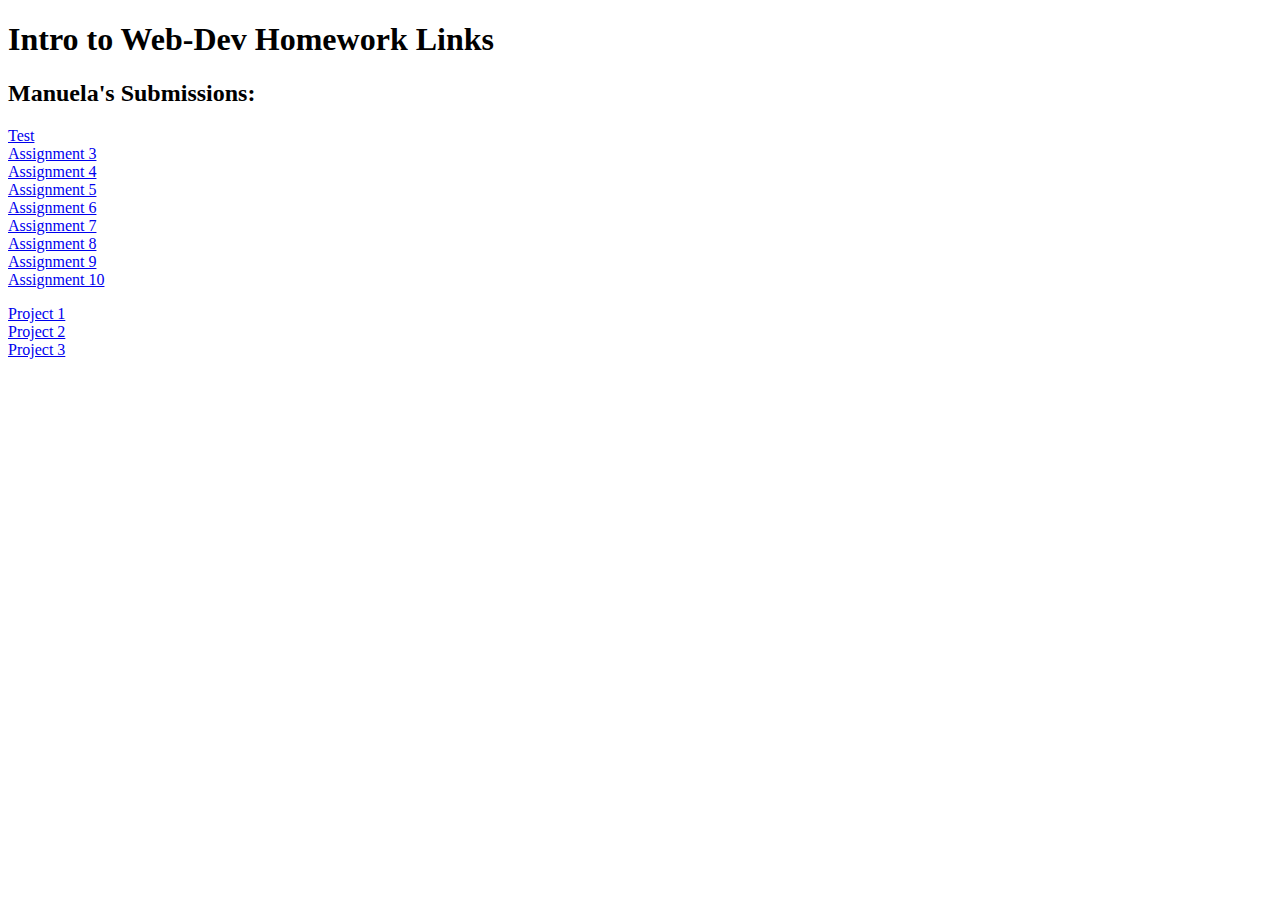
<file: index.html>
<!DOCTYPE html>
<html>
  <head>
    <title>My Web-Dev-HW Index</title>
  </head>

  <body>
    <!-- All of your body content goes between these two <body> tags. -->
    <h1>Intro to Web-Dev Homework Links</h1>

    <h2>Manuela's Submissions:</h2>

    <p>
      <a href="./test/about.html">Test</a><br />
      <a href="./assignment-3/index.html">Assignment 3</a><br />
      <a href="./assignment-4/index.html">Assignment 4</a><br />
      <a href="./assignment-5/index.html">Assignment 5</a><br />
      <a href="./assignment-6/index.html">Assignment 6</a><br />
      <a href="./assignment-7/index.html">Assignment 7</a><br />
      <a href="./assignment-8/index.html">Assignment 8</a><br />
      <a href="./assignment-9/index.html">Assignment 9</a><br />
      <a href="./assignment-10/index.html">Assignment 10</a>
    </p>

    <p>
      <a href="./project-1/index.html">Project 1</a><br />
      <a href="./project-2/index.html">Project 2</a><br />
      <a href="./project-3/index.html">Project 3</a>
    </p>

  </body>
</html>
</file>
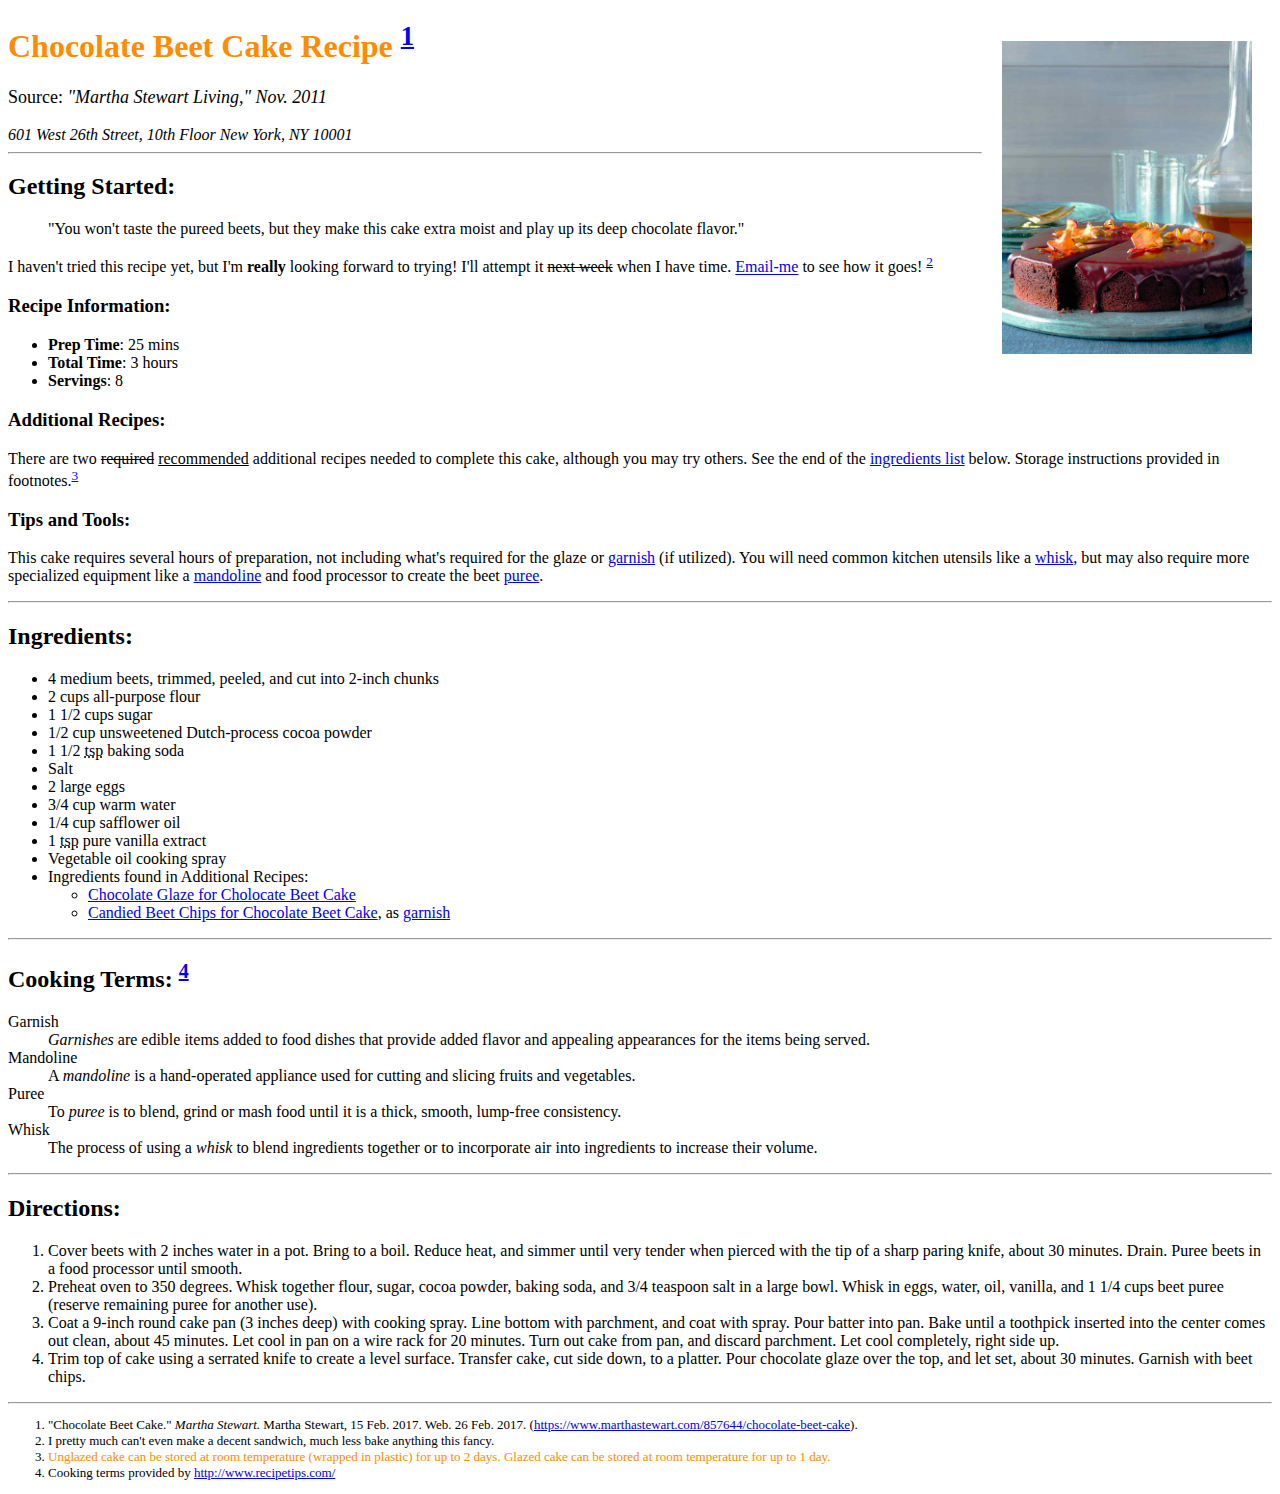
<file: assignment-3/index.html>
<!DOCTYPE html>
<!-- A3: Step 2 -->
<html>
    <head>
      <!-- A3: Step 2 -->
      <meta charset="UTF-8">
      <title>Chocolate Beet Cake Recipe</title>

    </head>

    <body>
      <main>
        <!-- A3: Step 3 -->
        <img src="./images/beetcake.jpeg" alt="Chocolate beet cake, ready to serve." style="width: 250px; float: right; margin: 20px">

        <h1 style="color:DarkOrange">Chocolate Beet Cake Recipe <sup><a href="#footnotes1">1</a></sup></h1>

        <!-- A3: Step 4 -->
        <p style="font-size:large">
          Source:
          <cite>"Martha Stewart Living," Nov. 2011</cite>
        </p>
        <address>
          601 West 26th Street, 10th Floor
          New York, NY 10001
        </address>

        <hr />


        <h2>Getting Started:</h2>
        <!-- A3: Step 5 -->
        <blockquote>
          "You won't taste the pureed beets, but they make this cake extra moist and play up its deep chocolate flavor."
        </blockquote>

        <!-- A3: Step 6 -->
        <p>I haven't tried this recipe yet, but I'm <strong>really</strong> looking forward to trying! I'll attempt it <s>next week</s> when I have time. <a href="mailto:justine.evans@umontana.edu">Email-me</a> to see how it goes! <sup><a href="#footnotes2">2</a></sup></p>

        <h3>Recipe Information:</h3>
          <ul>
            <!-- A3: Step 7 -->
            <li><b>Prep Time</b>: 25 mins</li>
            <li><b>Total Time</b>: 3 hours</li>
            <li><b>Servings</b>: 8</li>
          </ul>

        <h3>Additional Recipes:</h3>
        <!-- A3: Step 8 -->
        <p>There are two <del>required</del> <ins>recommended</ins> additional recipes needed to complete this cake, although you may try others. See the end of the <a href="#ingredients">ingredients list</a> below. Storage instructions provided in footnotes.<sup><a href="#footnotes3">3</a></sup></p>

        <h3>Tips and Tools:</h3>
        <!-- A3: Step 12 -->
        <p>This cake requires several hours of preparation, not including what's required for the glaze or <a href="#dfn-garnish">garnish</a> (if utilized). You will need common kitchen utensils like a <a href="#dfn-whisk">whisk</a>, but may also require more specialized equipment like a <a href="#dfn-mandoline">mandoline</a> and food processor to create the beet <a href="#dfn-puree">puree</a>.</p>


        <hr />


        <h2 id="ingredients">Ingredients:</h2>
          <ul>
            <li>4 medium beets, trimmed, peeled, and cut into 2-inch chunks</li>
            <li>2 cups all-purpose flour</li>
            <li>1 1/2 cups sugar</li>
            <li>1/2 cup unsweetened Dutch-process cocoa powder</li>
            <li>1 1/2 <abbr title="teaspoon">tsp</abbr> baking soda</li>
            <li>Salt</li>
            <li> 2 large eggs</li>
            <li>3/4 cup warm water</li>
            <li>1/4 cup safflower oil</li>
            <li>1 <abbr title="teaspoon">tsp</abbr> pure vanilla extract</li>
            <li>Vegetable oil cooking spray</li>
            <li>Ingredients found in Additional Recipes:</li>
            <!-- A3: Step 9 -->
            <ul>
              <li><a href="./pages/beetcake-glaze.html" target="_blank">Chocolate Glaze for Cholocate Beet Cake</a></li>
              <li><a href="./pages/beetcake-garnish.html" target="_blank">Candied Beet Chips for Chocolate Beet Cake</a>, as <a href="#dfn-garnish">garnish</a></li>
            </ul>
          </ul>


        <hr />


        <h2>Cooking Terms: <sup><a href="#footnotes4">4</a></sup></h2>
          <dl>
            <!-- A3: Steps 10 and 11 -->
            <dt>Garnish</dt>
            <dd><dfn id="dfn-garnish">Garnishes</dfn> are edible items added to food dishes that provide added flavor and appealing appearances for the items being served.</dd>
            <dt>Mandoline</dt>
            <dd>A <dfn id="dfn-mandoline">mandoline</dfn> is a hand-operated appliance used for cutting and slicing fruits and vegetables.</dd>
            <dt>Puree</dt>
            <dd>To <dfn id="dfn-puree">puree</dfn> is to blend, grind or mash food until it is a thick, smooth, lump-free consistency.</dd>
            <dt>Whisk</dt>
            <dd>The process of using a <dfn id="dfn-whisk">whisk</dfn> to blend ingredients together or to incorporate air into ingredients to increase their volume.</dd>

          </dl>


        <hr />


        <h2>Directions:</h2>
        <!-- A3: Step 13 -->
        <ol>
          <li>Cover beets with 2 inches water in a pot. Bring to a boil. Reduce heat, and simmer until very tender when pierced with the tip of a sharp paring knife, about 30 minutes. Drain. Puree beets in a food processor until smooth.</li>

          <li>Preheat oven to 350 degrees. Whisk together flour, sugar, cocoa powder, baking soda, and 3/4 teaspoon salt in a large bowl. Whisk in eggs, water, oil, vanilla, and 1 1/4 cups beet puree (reserve remaining puree for another use).</li>

          <li>Coat a 9-inch round cake pan (3 inches deep) with cooking spray. Line bottom with parchment, and coat with spray. Pour batter into pan. Bake until a toothpick inserted into the center comes out clean, about 45 minutes. Let cool in pan on a wire rack for 20 minutes. Turn out cake from pan, and discard parchment. Let cool completely, right side up.</li>

          <li>Trim top of cake using a serrated knife to create a level surface. Transfer cake, cut side down, to a platter. Pour chocolate glaze over the top, and let set, about 30 minutes. Garnish with beet chips.</li>
        </ol>

        <hr />
      </main>

      <footer>
        <ol style="font-size:small">
          <!-- A3: Step 15 -->
          <li id="footnotes1">"Chocolate Beet Cake." <i>Martha Stewart.</i> Martha Stewart, 15 Feb. 2017. Web. 26 Feb. 2017. (<a href="https://www.marthastewart.com/857644/chocolate-beet-cake" target="_blank">https://www.marthastewart.com/857644/chocolate-beet-cake</a>).</li>

          <li id="footnotes2">I pretty much can't even make a decent sandwich, much less bake anything this fancy.</li>

          <li id="footnotes3"><span style="color:DarkOrange">Unglazed cake can be stored at room temperature (wrapped in plastic) for up to 2 days. Glazed cake can be stored at room temperature for up to 1 day.</span></li>

          <li id="footnotes4">Cooking terms provided by <a href="http://www.recipetips.com/" target="_blank">http://www.recipetips.com/</a></li>
        </ol>
      </footer>
    </body>
</html>
</file>
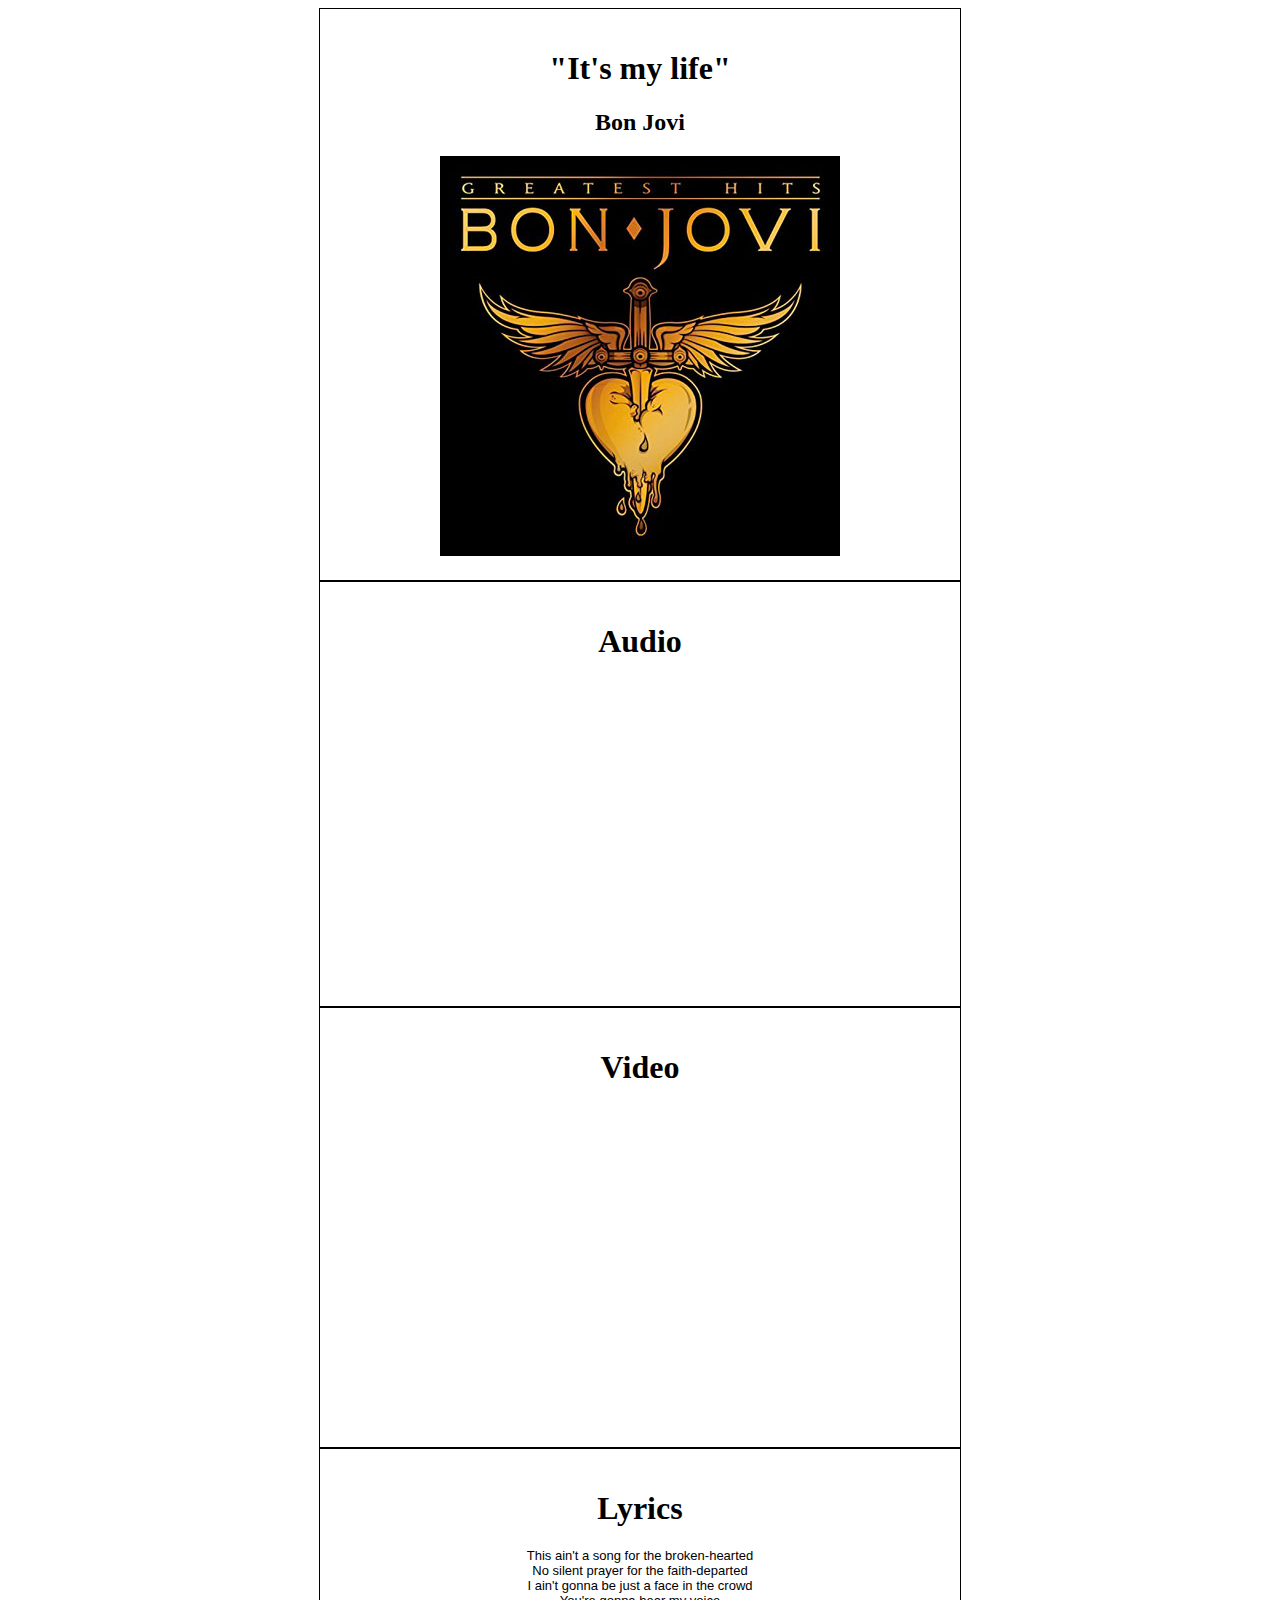
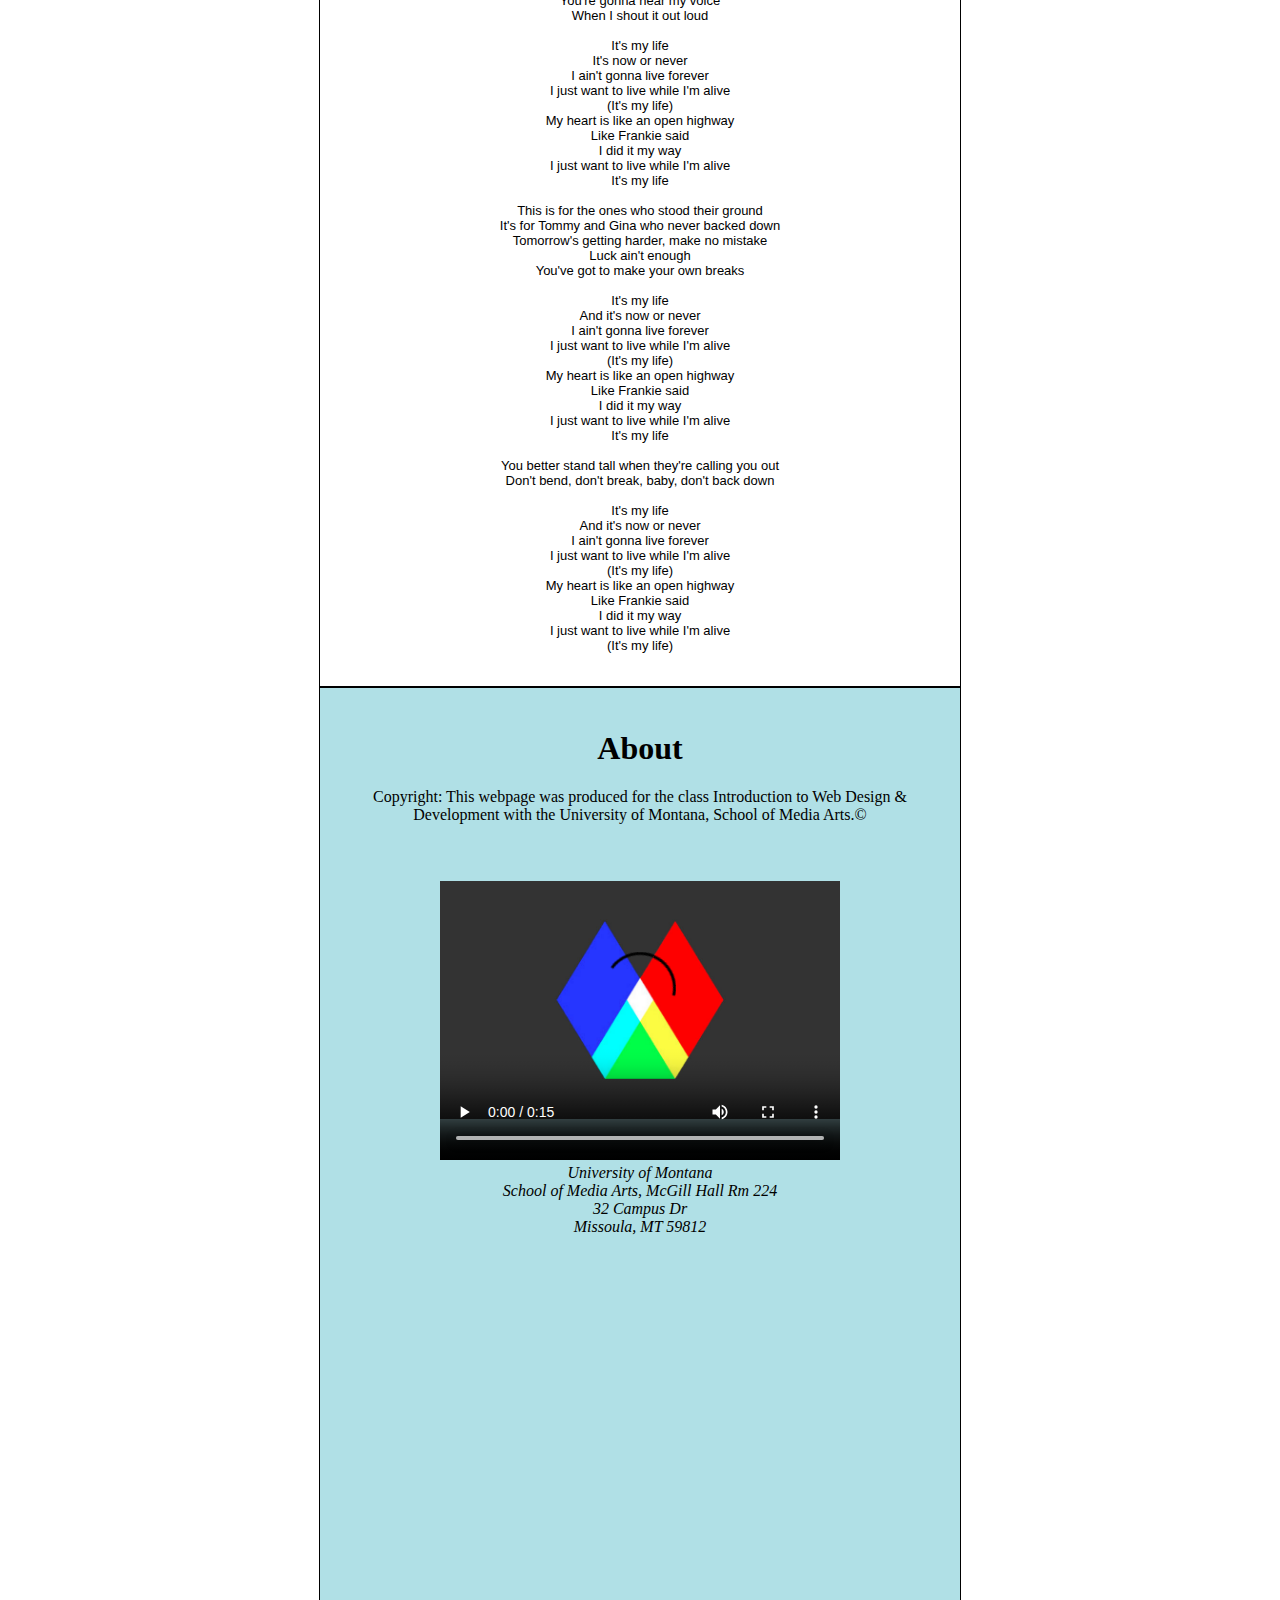
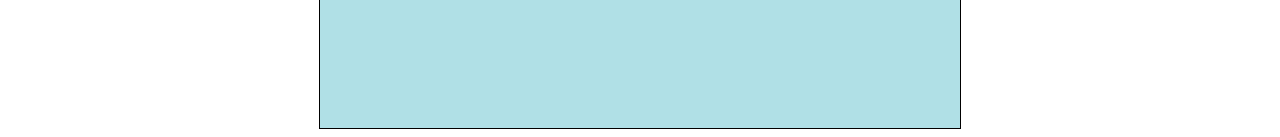
<file: assignment-5/index.html>
<!DOCTYPE html>
<html lang="US-style English">
  <head>
    <title>Assignment 5</title>
    <meta charset="utf-8">
    <meta name="description" content="It's my life by Bon Jovi, lyrics, song and video">
    <meta name="author" content="Manuela Cardenas de la Miyar">
    <meta name="keywords" content="Music, Bon Jovi, Song, Lyrics, It's my life">
    <meta name="viewport" content="width=device-width, initial-scale=1.0">
    <style>
      body {
        text-align: center;
      }
      .container {
        width: 600px;
        margin: auto;
        padding: 20px;
        border: 1px solid black;
      }
      .lyrics p, pre {
        font-family: arial;
        font-size: small;
      }
      .contact {
        background-color: powderblue;
      }
  </style>
  </head>

  <body>
    <div id="art" class="container">
      <h1>"It's my life"</h1>
      <h2>Bon Jovi</h2>
      <img src="./images/bonjovi.jpg">
    </div> <!-- end of art -->

    <div id="audio" class="container">
      <h1>Audio</h1>
      <iframe width="100%" height="300" scrolling="no" frameborder="no" allow="autoplay" src="https://w.soundcloud.com/player/?url=https%3A//api.soundcloud.com/tracks/252909038&color=%23ff5500&auto_play=false&hide_related=false&show_comments=true&show_user=true&show_reposts=false&show_teaser=true&visual=true"></iframe>
    </div> <!-- end of audio -->

    <div id="video" class="container">
      <h1>Video</h1>
      <iframe width="560" height="315" src="https://www.youtube.com/embed/K9m9uD1sjIM" frameborder="0" allow="autoplay; encrypted-media" allowfullscreen></iframe>
    </div> <!-- end of video -->

    <div id="lyrics" class="container lyrics">
      <h1>Lyrics</h1>
      <p>
        This ain't a song for the broken-hearted<br />
        No silent prayer for the faith-departed<br />
        I ain't gonna be just a face in the crowd<br />
        You're gonna hear my voice<br />
        When I shout it out loud<br />
        <br />
        It's my life<br />
        It's now or never<br />
        I ain't gonna live forever<br />
        I just want to live while I'm alive<br />
        (It's my life)<br />
        My heart is like an open highway<br />
        Like Frankie said<br />
        I did it my way<br />
        I just want to live while I'm alive<br />
        It's my life<br />
        <br />
        This is for the ones who stood their ground<br />
        It's for Tommy and Gina who never backed down<br />
        Tomorrow's getting harder, make no mistake<br />
        Luck ain't enough<br />
        You've got to make your own breaks<br />
        <br />
        It's my life<br />
        And it's now or never<br />
        I ain't gonna live forever<br />
        I just want to live while I'm alive<br />
        (It's my life)<br />
        My heart is like an open highway<br />
        Like Frankie said<br />
        I did it my way<br />
        I just want to live while I'm alive<br />
        It's my life<br />
        <br />
        You better stand tall when they're calling you out<br />
        Don't bend, don't break, baby, don't back down<br />
        <br />
        It's my life<br />
        And it's now or never<br />
        I ain't gonna live forever<br />
        I just want to live while I'm alive<br />
        (It's my life)<br />
        My heart is like an open highway<br />
        Like Frankie said<br />
        I did it my way<br />
        I just want to live while I'm alive<br />
        (It's my life)
      </p>
    </div> <!-- end of lyrics -->

    <div id="copyright" class="container contact">
      <h1>About</h1>
      <p>
        Copyright: This webpage was produced for the class Introduction to Web Design & Development with the University of Montana, School of Media Arts.&copy;
      </p>
      <video poster="./images/mart-logo-poster.jpg" width="400" height="320" preload controls>
      <source src="./media/mart-logo-animated.mp4" type='video/mp4;codecs="avc1.42E01E,mp4a.40.2"'/>
      <source src="./media/mart-logo-animated.webm" type='video/webm;codecs="vp8, vorbis"' />
      <p>A video of the Media Arts logo </p>
      <p>Sorry, your browser doesn't support this video</p>
      </video>
      <br />
      <address>
        University of Montana<br />
        School of Media Arts, McGill Hall Rm 224<br />
        32 Campus Dr<br />
        Missoula, MT 59812
      </address>
      <br />
      <iframe src="https://www.google.com/maps/embed?pb=!1m18!1m12!1m3!1d2728.0483069954685!2d-113.98580367026798!3d46.86242174718239!2m3!1f0!2f0!3f0!3m2!1i1024!2i768!4f13.1!3m3!1m2!1s0x535dcc33c3d4cbd5%3A0xd77cd4f46bdf5b89!2sMcGill+Hall%2C+32+Campus+Dr%2C+Missoula%2C+MT+59812!5e0!3m2!1szh-CN!2sus!4v1520895603620" width="600" height="450" frameborder="0" style="border:0" allowfullscreen></iframe>
    </div> <!-- end of copyright -->
  </body>
</html>
</file>
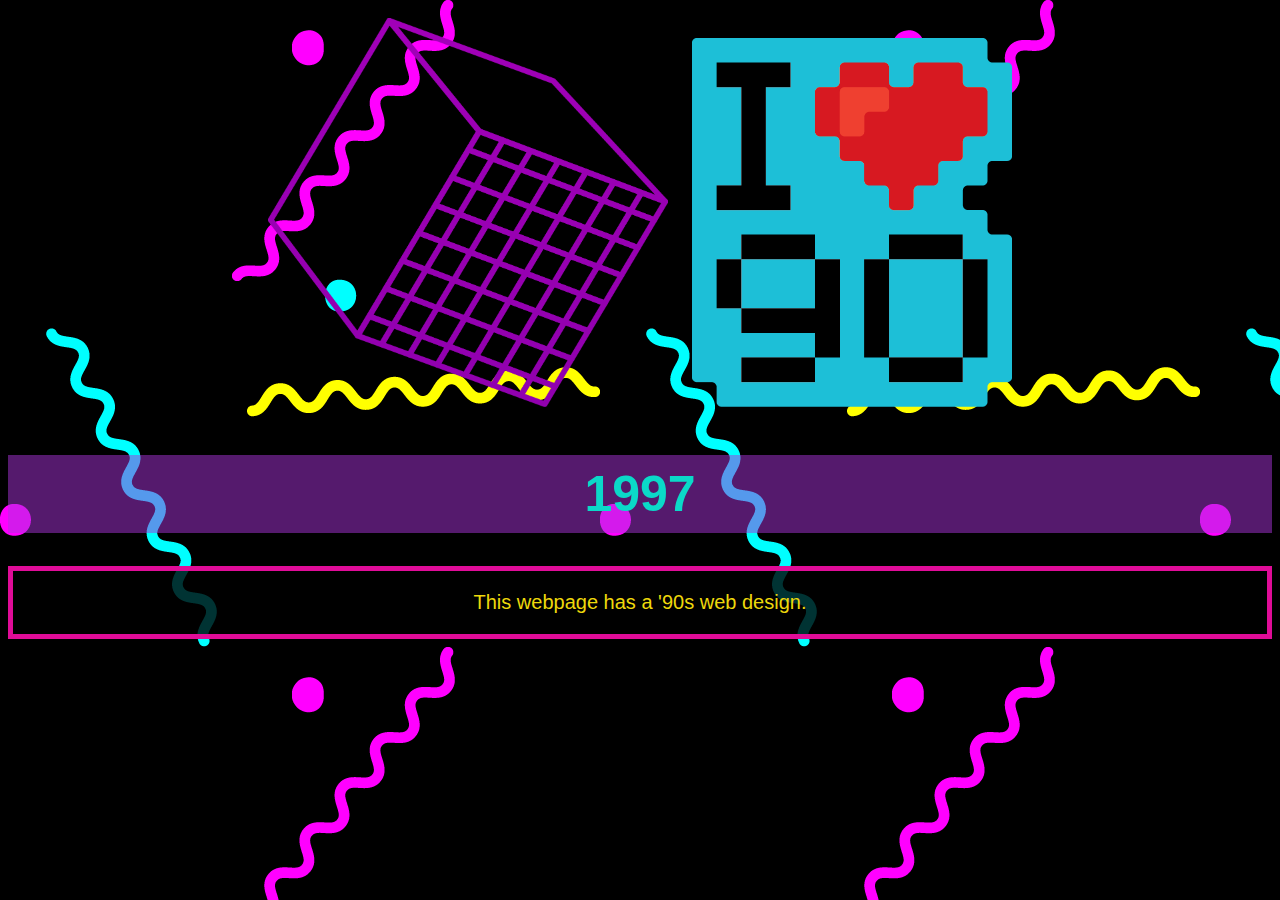
<file: assignment-6/index.html>
<!DOCTYPE html>
<html lang="US-style English">
<head>
  <title>Assignment 6</title>
  <meta charset="utf-8">
  <meta name="description" content="Assignment 6, Introduction to CSS"/>
  <meta name="author" content="Manuela Cardenas de la Miyar"/>
  <meta name="keywords" content="assignment, introduction, CSS"/>
  <meta name="viewport" content="width=device-width, initial-scale=1.0"/>
  <link rel="stylesheet" type="text/css" href="./css/style.css"/>
</head>

<body>
  <div class="image-section" id="image-1">
      <img src="./images/1990s-07.png" alt="The 1997 image" title="1997 image" width="400" height="389"/>
  </div><!--End of image-1-->

  <div class="image-section" id="image-2">
    <img src="./images/1990s-love.png" alt="The I love 90s image" title="I love 90s" width="320" height="369"/>
  </div><!--End of image-2-->

  <div class="basic-text" id="base-text">
    <h1>1997</h1>
    <p>This webpage has a '90s web design.</p>
  </div><!--End of base-text-->

</body>
</html>
</file>
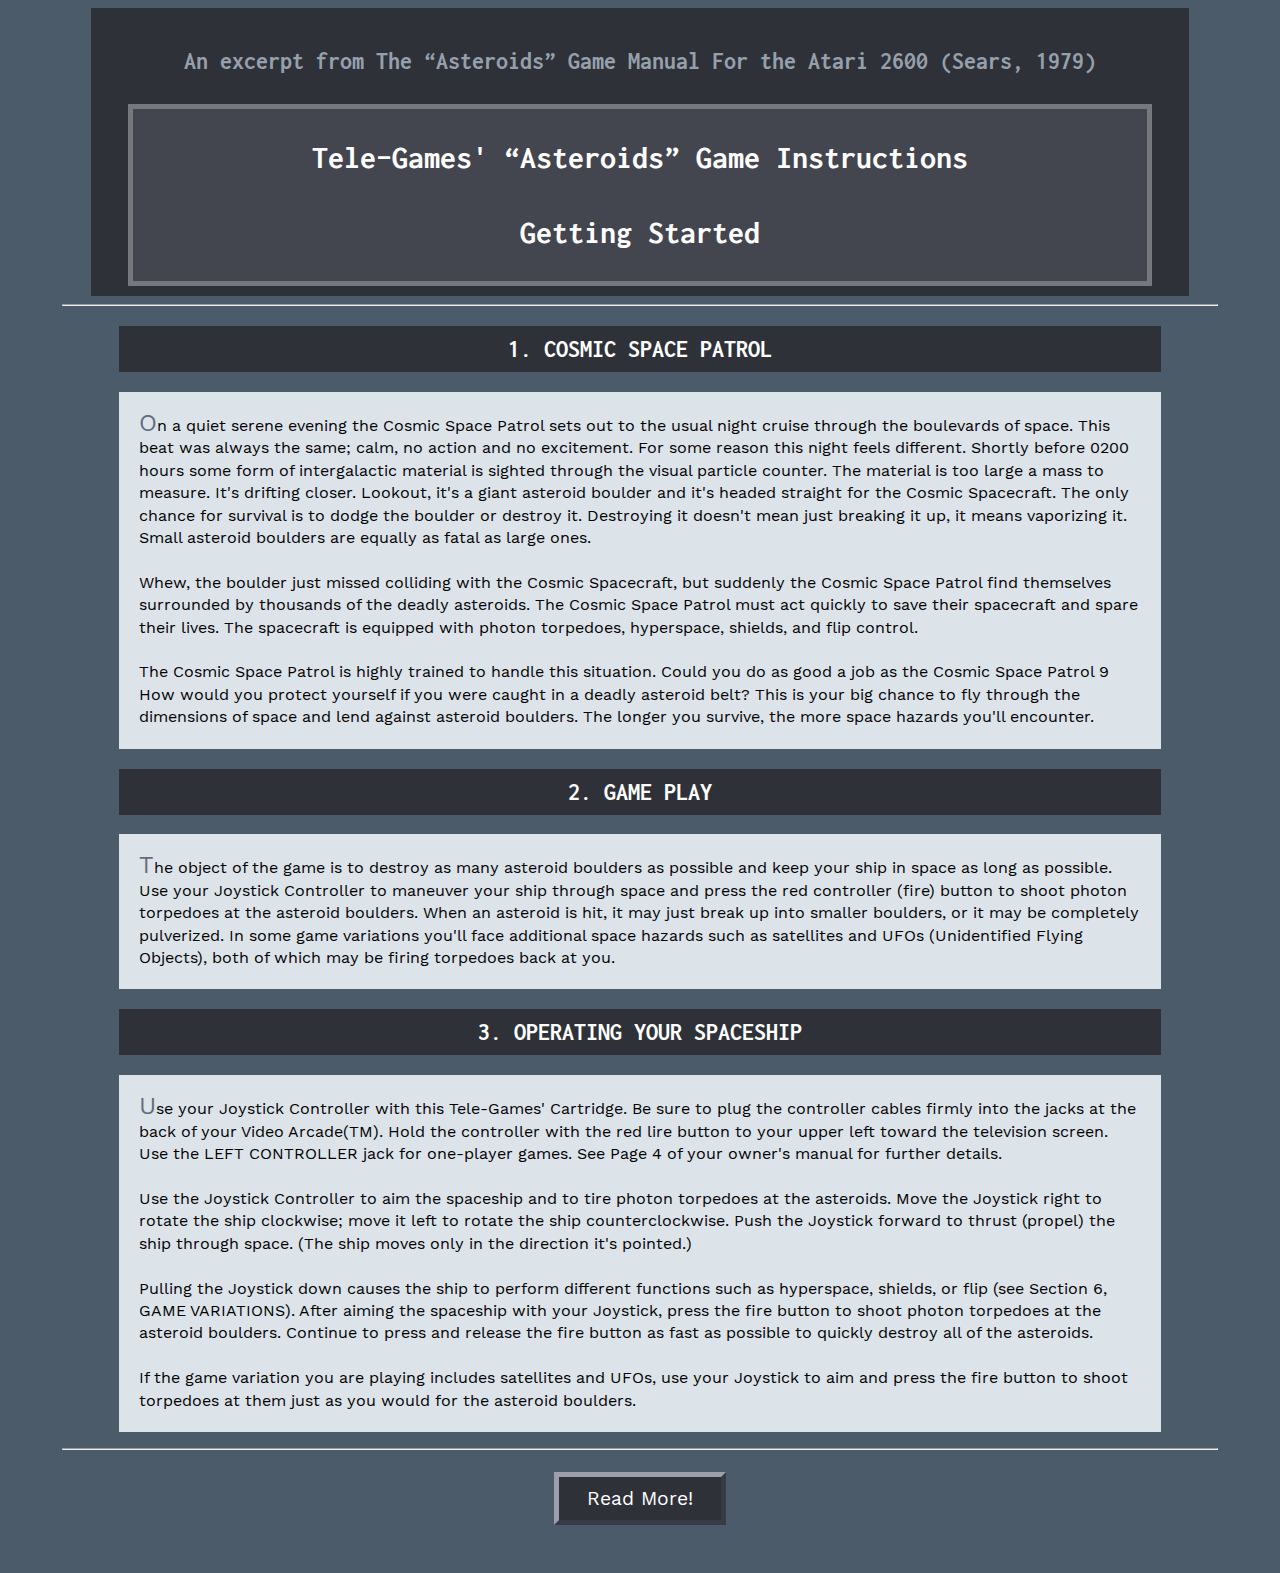
<file: assignment-7/index.html>
<!DOCTYPE html>
<html lang="US-style English">
<head>
  <title>Assignment 7</title>
  <meta charset="utf-8"/>
  <meta name="author" content="Manuela Cardenas de la Miyar"/>
  <meta name="keywords" content="assignment, introduction, CSS"/>
  <meta name="viewport" content="width=device-width, initial-scale=1.0"/>
  <link rel="stylesheet" type="text/css" href="./css/fonts.css"/>
  <link href="https://fonts.googleapis.com/css?family=Space+Mono" rel="stylesheet">
  <link href="https://fonts.googleapis.com/css?family=Montserrat" rel="stylesheet">
  <link rel="stylesheet" type="text/css" href="./css/style.css"/>
</head>

<body>
<div class="intro" id="intro-index">
  <h2>An excerpt from The “Asteroids” Game Manual
  For the Atari 2600 (Sears, 1979)</h2>

  <div class="intro-title" id="intro-title-index">
    <h1>Tele-Games' “Asteroids” Game Instructions</h1>
    <h1>Getting Started</h1>
  </div>
</div><!--End of intro-index-->

<hr/>
<div class="middle" id="middle-index">
  <h2>1. COSMIC SPACE PATROL</h2>
  <p>On a quiet serene evening the Cosmic Space Patrol sets out to the usual night cruise through the boulevards of space. This beat was always the same; calm, no action and no excitement. For some reason this night feels different. Shortly before 0200 hours some form of intergalactic material is sighted through the visual particle counter. The material is too large a mass to measure. It's drifting closer. Lookout, it's a giant asteroid boulder and it's headed straight for the Cosmic Spacecraft. The only chance for survival is to dodge the boulder or destroy it. Destroying it doesn't mean just breaking it up, it means vaporizing it. Small asteroid boulders are equally as fatal as large ones.
  <br/>
  <br/>
  Whew, the boulder just missed colliding with the Cosmic Spacecraft, but suddenly the Cosmic Space Patrol find themselves surrounded by thousands of the deadly asteroids. The Cosmic Space Patrol must act quickly to save their spacecraft and spare their lives. The spacecraft is equipped with photon torpedoes, hyperspace, shields, and flip control.
  <br/>
  <br/>
  The Cosmic Space Patrol is highly trained to handle this situation. Could you do as good a job as the Cosmic Space Patrol 9 How would you protect yourself if you were caught in a deadly asteroid belt? This is your big chance to fly through the dimensions of space and lend against asteroid boulders. The longer you survive, the more space hazards you'll encounter.</p>

  <h2>2. GAME PLAY</h2>
  <p>The object of the game is to destroy as many asteroid boulders as possible and keep your ship in space as long as possible. Use your Joystick Controller to maneuver your ship through space and press the red controller (fire) button to shoot photon torpedoes at the asteroid boulders. When an asteroid is hit, it may just break up into smaller boulders, or it may be completely pulverized. In some game variations you'll face additional space hazards such as satellites and UFOs (Unidentified Flying Objects), both of which may be firing torpedoes back at you.</p>

  <h2>3. OPERATING YOUR SPACESHIP</h2>
  <p>Use your Joystick Controller with this Tele-Games' Cartridge. Be sure to plug the controller cables firmly into the jacks at the back of your Video Arcade(TM). Hold the controller with the red lire button to your upper left toward the television screen. Use the LEFT CONTROLLER jack for one-player games. See Page 4 of your owner's manual for further details.
  <br/>
  <br/>
  Use the Joystick Controller to aim the spaceship and to tire photon torpedoes at the asteroids. Move the Joystick right to rotate the ship clockwise; move it left to rotate the ship counterclockwise. Push the Joystick forward to thrust (propel) the ship through space. (The ship moves only in the direction it's pointed.)
  <br/>
  <br/>
  Pulling the Joystick down causes the ship to perform different functions such as hyperspace, shields, or flip (see Section 6, GAME VARIATIONS). After aiming the spaceship with your Joystick, press the fire button to shoot photon torpedoes at the asteroid boulders. Continue to press and release the fire button as fast as possible to quickly destroy all of the asteroids.
  <br/>
  <br/>
  If the game variation you are playing includes satellites and UFOs, use your Joystick to aim and press the fire button to shoot torpedoes at them just as you would for the asteroid boulders.</p>
</div><!--End of middle-index-->

<hr/>
<div class="button" id="read-more-index">
<a href="https://archive.org/details/Asteroids_1979_Sears">
  <button type="button">Read more!</button>
</a>
</div><!--End of end-index-->

</body>
</html>
</file>
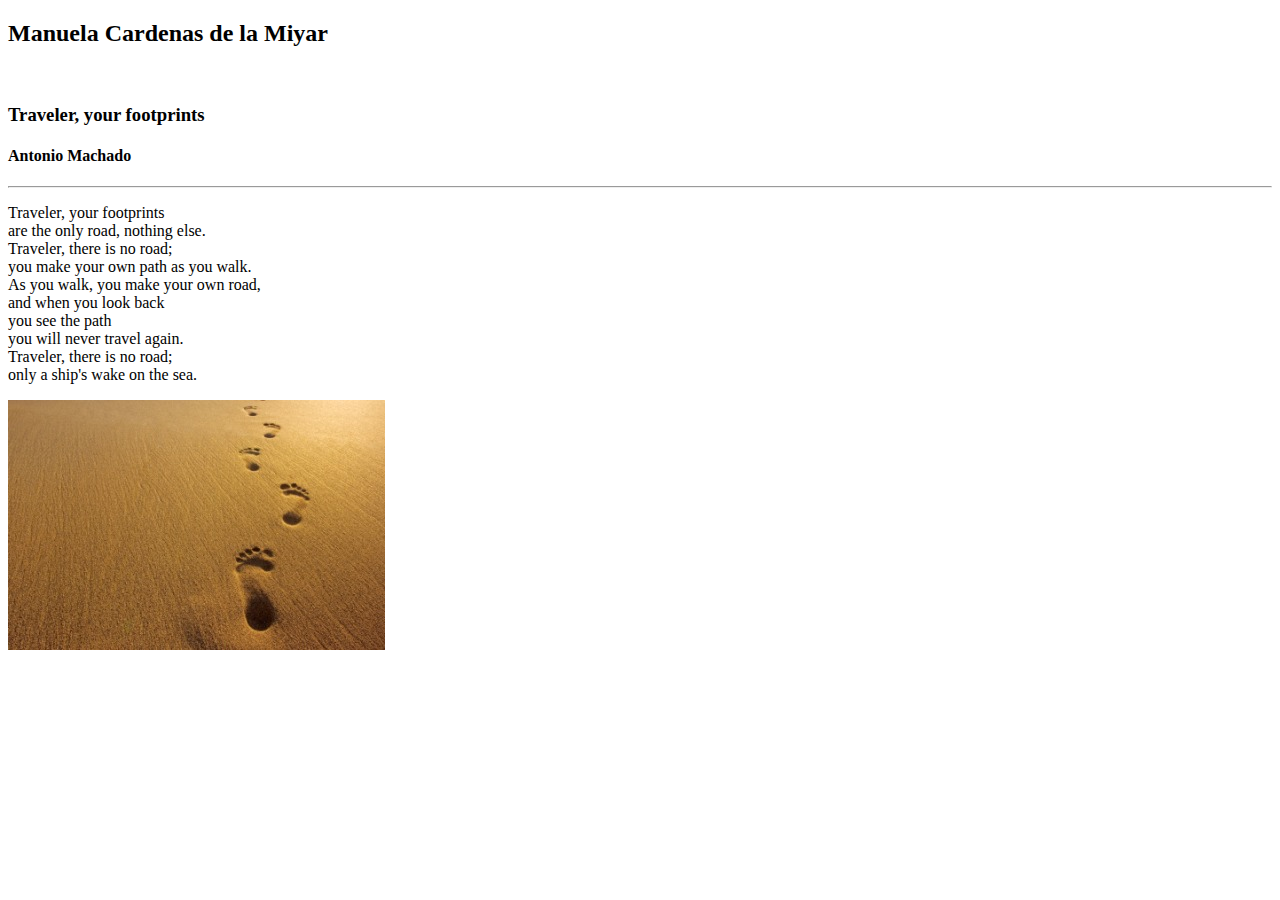
<file: project-1/index.html>
<!DOCTYPE html>
<html>
<head>
  <title>My first webpage</title>
</head>

<body>
<h2>Manuela Cardenas de la Miyar</h2>
<br />
<h3>Traveler, your footprints</h3>
<h4>Antonio Machado</h4>
<hr />
<p>
  Traveler, your footprints<br />
  are the only road, nothing else.<br />
  Traveler, there is no road;<br />
  you make your own path as you walk.<br />
  As you walk, you make your own road,<br />
  and when you look back<br />
  you see the path<br />
  you will never travel again.<br />
  Traveler, there is no road;<br />
  only a ship's wake on the sea.
</p>
<img src="./images/footprints.jpg" />

</body>
</html>
</file>
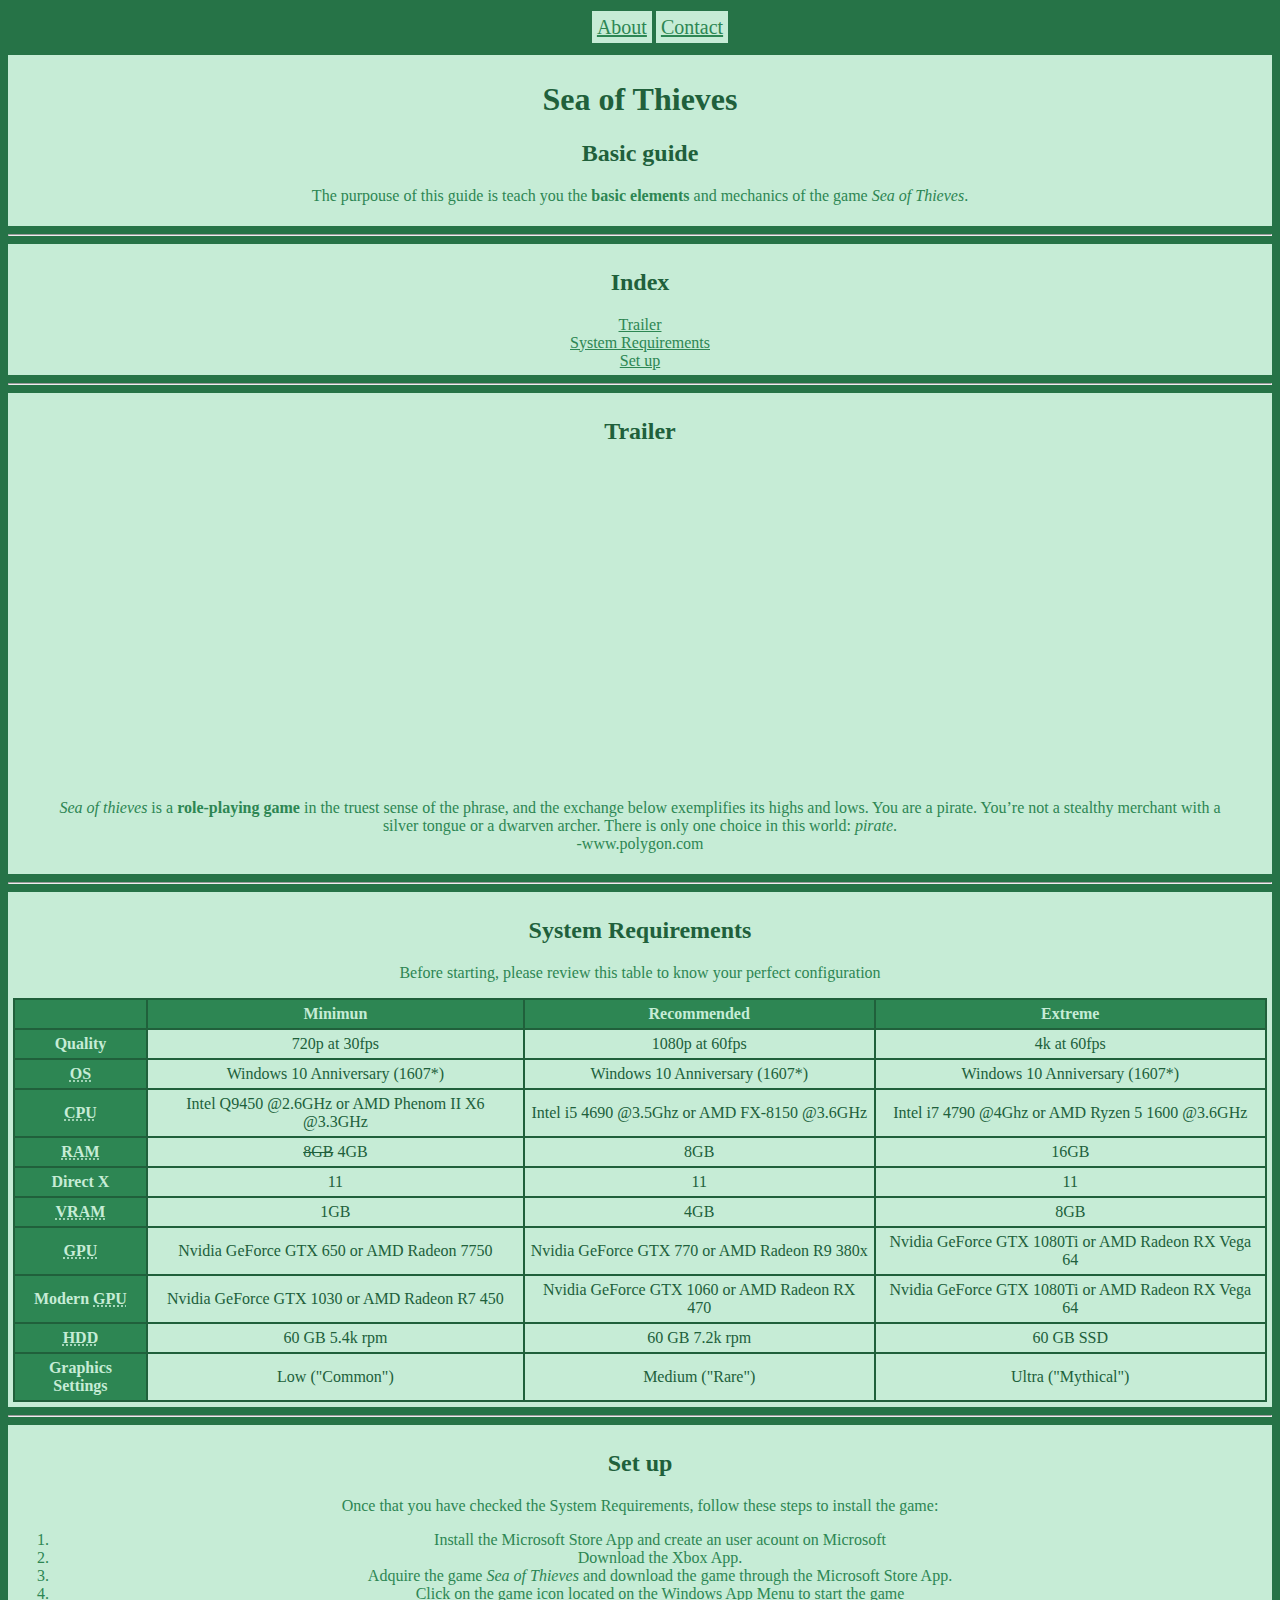
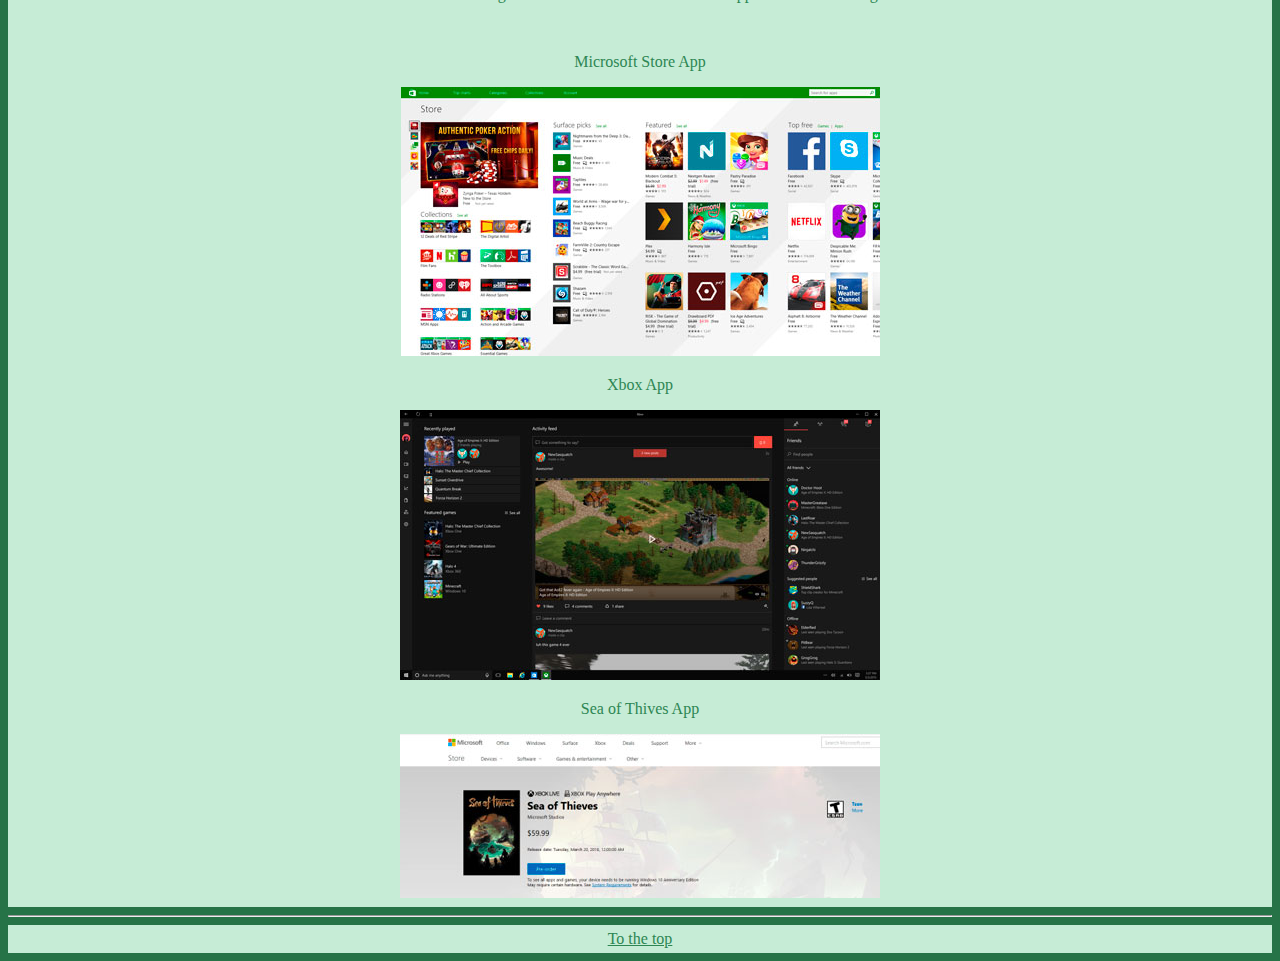
<file: project-2/index.html>
<!DOCTYPE html>
<html>
<head>
  <title>Sea of thives guide</title>
  <meta name="description" content="A basic guide to start playing Sea of Thieves"/>
  <meta name="author" content="Manuela Cardenas de la Miyar" />
  <meta name="keywords" content="Sea of thieves, guide, starting guide, videogame"/>
  <meta name="viewport" content="width=device-width, initial-scale=1.0"/>
  <style>
    body {
      background-color: #267347;
      text-align: center;
    }
    .basic-text {
      background-color: #c6ecd6;
      padding: 5px;
    }
    h1 {
      color: #20603b;
    }
    p {
      color: #2d8653;
    }
    a {
      color: #2d8653;
    }
    .navigation-list {
      display: inline;
      background-color: #c6ecd6;
      padding: 5px;
      color: #2d8653;
      font-size: 20px;
    }
    h2 {
      color: #20603b;
    }
    table, th, td {
      border: 2px solid #20603b;
      border-collapse: collapse;
      text-align: center;
      padding: 5px;
    }
    th{
      color: #c6ecd6;
      background-color: #2d8653;
    }
    td {
      color: #20603b;
    }
    blockquote {
      color: #2d8653;
    }
    ol {
      color: #2d8653;
    }
  </style>
</head>

<body>
  <nav>
    <ul id="navigation-bar" class="list">
      <li class="navigation-list"><a href="./pages/about.html">About</a></li>
      <li class="navigation-list"><a href="./pages/contact.html">Contact</a></li>
    </ul>
  </nav>

  <div class="basic-text" id="page-top">
    <h1>Sea of Thieves</h1>
    <h2>Basic guide</h2>
    <p>The purpouse of this guide is teach you the <strong>basic elements</strong> and mechanics of the game <cite>Sea of Thieves</cite>.</p>
  </div> <!--End of page-top-->

  <hr/>
  <div class="index, basic-text" id="home-page-index">
    <h2>Index</h2>
      <a href="#trailer">Trailer</a><br/>
      <a href="#system-requirements">System Requirements</a><br/>
      <a href="#set-up">Set up</a>
  </div><!--End of home-page-index-->

  <hr/>
  <div class="basic-text" id="trailer">
    <h2>Trailer</h2>
    <iframe width="560" height="315" src="https://www.youtube.com/embed/1z48qvGsA_0" frameborder="0" allow="autoplay; encrypted-media" allowfullscreen></iframe>
    <blockquote><cite>Sea of thieves</cite> is a <strong>role-playing game</strong> in the truest sense of the phrase, and the exchange below exemplifies its highs and lows. You are a pirate. You&rsquo;re not a stealthy merchant with a silver tongue or a dwarven archer. There is only one choice in this world: <em>pirate</em>.<br/>
    -www.polygon.com</blockquote>
  </div><!--End of trailer-->

  <hr/>
  <div class="basic-text" id="system-requirements">
    <h2>System Requirements</h2>
    <p>Before starting, please review this table to know your perfect configuration</p>
    <table class="table-one" id="table-requirements" align="center">
      <tr>
        <th></th>
        <th scope="col">Minimun</th>
        <th scope="col">Recommended</th>
        <th scope="col">Extreme</th>
      </tr>
      <tr>
        <th scope="row">Quality</th>
        <td>720p at 30fps</td>
        <td>1080p at 60fps</td>
        <td>4k at 60fps</td>
      </tr>
      <tr>
        <th scope="row"><abbr title="Operating System">OS</abbr></th>
        <td>Windows 10 Anniversary (1607*)</td>
        <td>Windows 10 Anniversary (1607*)</td>
        <td>Windows 10 Anniversary (1607*)</td>
      </tr>
      <tr>
        <th scope="row"><abbr title="Central Processing Unit">CPU</abbr></th>
        <td>Intel Q9450 @2.6GHz or AMD Phenom II X6 @3.3GHz</td>
        <td>Intel i5 4690 @3.5Ghz or AMD FX-8150 @3.6GHz</td>
        <td>Intel i7 4790 @4Ghz or AMD Ryzen 5 1600 @3.6GHz</td>
      </tr>
      <tr>
        <th scope="row"><abbr title="Random Access Memory">RAM</abbr></th>
        <td><s>8GB</s> 4GB</td>
        <td>8GB</td>
        <td>16GB</td>
      </tr>
      <tr>
        <th scope="row">Direct X</th>
        <td>11</td>
        <td>11</td>
        <td>11</td>
      </tr>
      <tr>
        <th scope="row"><abbr title="Video Random Access Memory">VRAM</abbr></th>
        <td>1GB</td>
        <td>4GB</td>
        <td>8GB</td>
      </tr>
      <tr>
        <th scope="row"><abbr title="Graphics Processing Unit">GPU</abbr></th>
        <td>Nvidia GeForce GTX 650 or AMD Radeon 7750</td>
        <td>Nvidia GeForce GTX 770 or AMD Radeon R9 380x</td>
        <td>Nvidia GeForce GTX 1080Ti or AMD Radeon RX Vega 64</td>
      </tr>
      <tr>
        <th scope="row">Modern <abbr title="Graphics Processing Unit">GPU</abbr></th>
        <td>Nvidia GeForce GTX 1030 or AMD Radeon R7 450</td>
        <td>Nvidia GeForce GTX 1060 or AMD Radeon RX 470</td>
        <td>Nvidia GeForce GTX 1080Ti or AMD Radeon RX Vega 64</td>
      </tr>
      <tr>
        <th scope="row"><abbr title="Hard Disk Drive">HDD</abbr></th>
        <td>60 GB 5.4k rpm</td>
        <td>60 GB 7.2k rpm</td>
        <td>60 GB SSD</td>
      </tr>
      <tr>
        <th scope="row">Graphics Settings</th>
        <td>Low ("Common")</td>
        <td>Medium ("Rare")</td>
        <td>Ultra ("Mythical")</td>
      </tr>
    </table>
  </div><!--End of system-requirements-->

  <hr/>
  <div class="basic-text" id="set-up">
    <h2>Set up</h2>
    <p>Once that you have checked the System Requirements, follow these steps to install the game:</p>
    <ol class="instruction-list" id="set-up-list">
      <li>Install the Microsoft Store App and create an user acount on Microsoft</li>
      <li>Download the Xbox App.</li>
      <li>Adquire the game <cite>Sea of Thieves</cite> and download the game through the Microsoft Store App.</li>
      <li>Click on the game icon located on the Windows App Menu to start the game</li>
    </ol>
    <br/>
    <p>Microsoft Store App</p>
    <img src="./images/microsoft-store.jpg" alt="Screenshot of the Microsoft Store App" title="Microsoft Store App" width="479" height="269"/>
    <p>Xbox App</p>
    <img src="./images/xbox-store.jpg" alt="Screenshot of the Xbox App" title="Xbox App" width="480" height="270"/>
    <p>Sea of Thives App</p>
    <img src="./images/sea-of-thieves-app.jpg" alt="Screenshot of Sea of Thieves App" title="Sea of Theves App" width="480" height="164"/>
  </div><!--End of set-up-->

  <hr/>
  <div class="basic-text" id="to-the-top-home">
      <a href="#page-top">To the top</a>
  </div><!--End of to-the-top-home-->
</body>
</html>
</file>
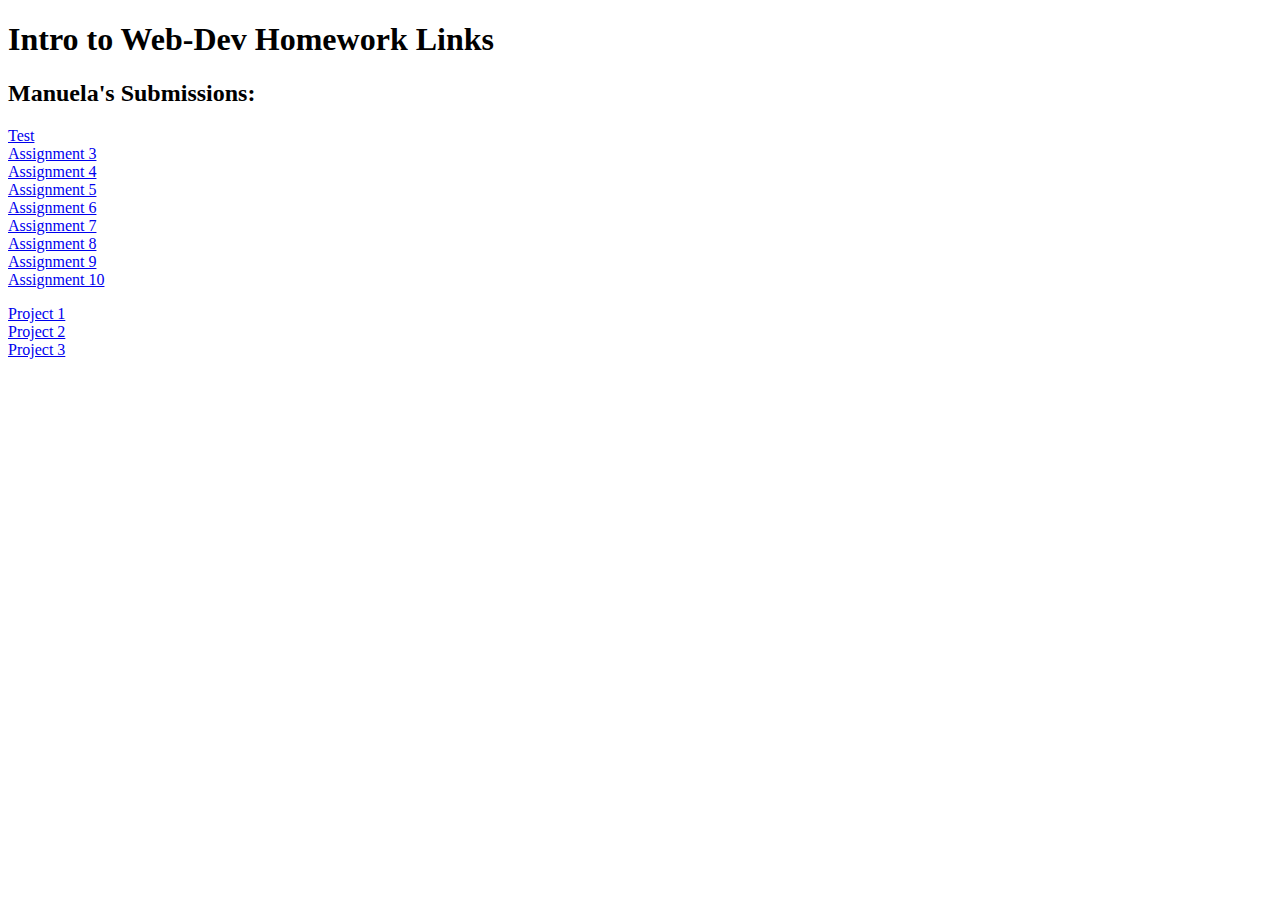
<file: test/index.html>
<!DOCTYPE html>
<html lang="en-US">
  <head>
    <title>My Web-Dev-HW Index</title>
  </head>

  <body>
    <!-- All of your body content goes between these two <body> tags. -->
    <h1>Intro to Web-Dev Homework Links</h1>

    <h2>Manuela's Submissions:</h2>

    <p>
      <a href="./test/about.html">Test</a><br />
      <a href="./assignment-3/index.html">Assignment 3</a><br />
      <a href="./assignment-4/index.html">Assignment 4</a><br />
      <a href="./assignment-5/index.html">Assignment 5</a><br />
      <a href="./assignment-6/index.html">Assignment 6</a><br />
      <a href="./assignment-7/index.html">Assignment 7</a><br />
      <a href="./assignment-8/index.html">Assignment 8</a><br />
      <a href="./assignment-9/index.html">Assignment 9</a><br />
      <a href="./assignment-10/index.html">Assignment 10</a>
    </p>

    <p>
      <a href="./project-1/index.html">Project 1</a><br />
      <a href="./project-2index.html">Project 2</a><br />
      <a href="./project-3/index.html">Project 3</a>
    </p>

  </body>
</html>
</file>
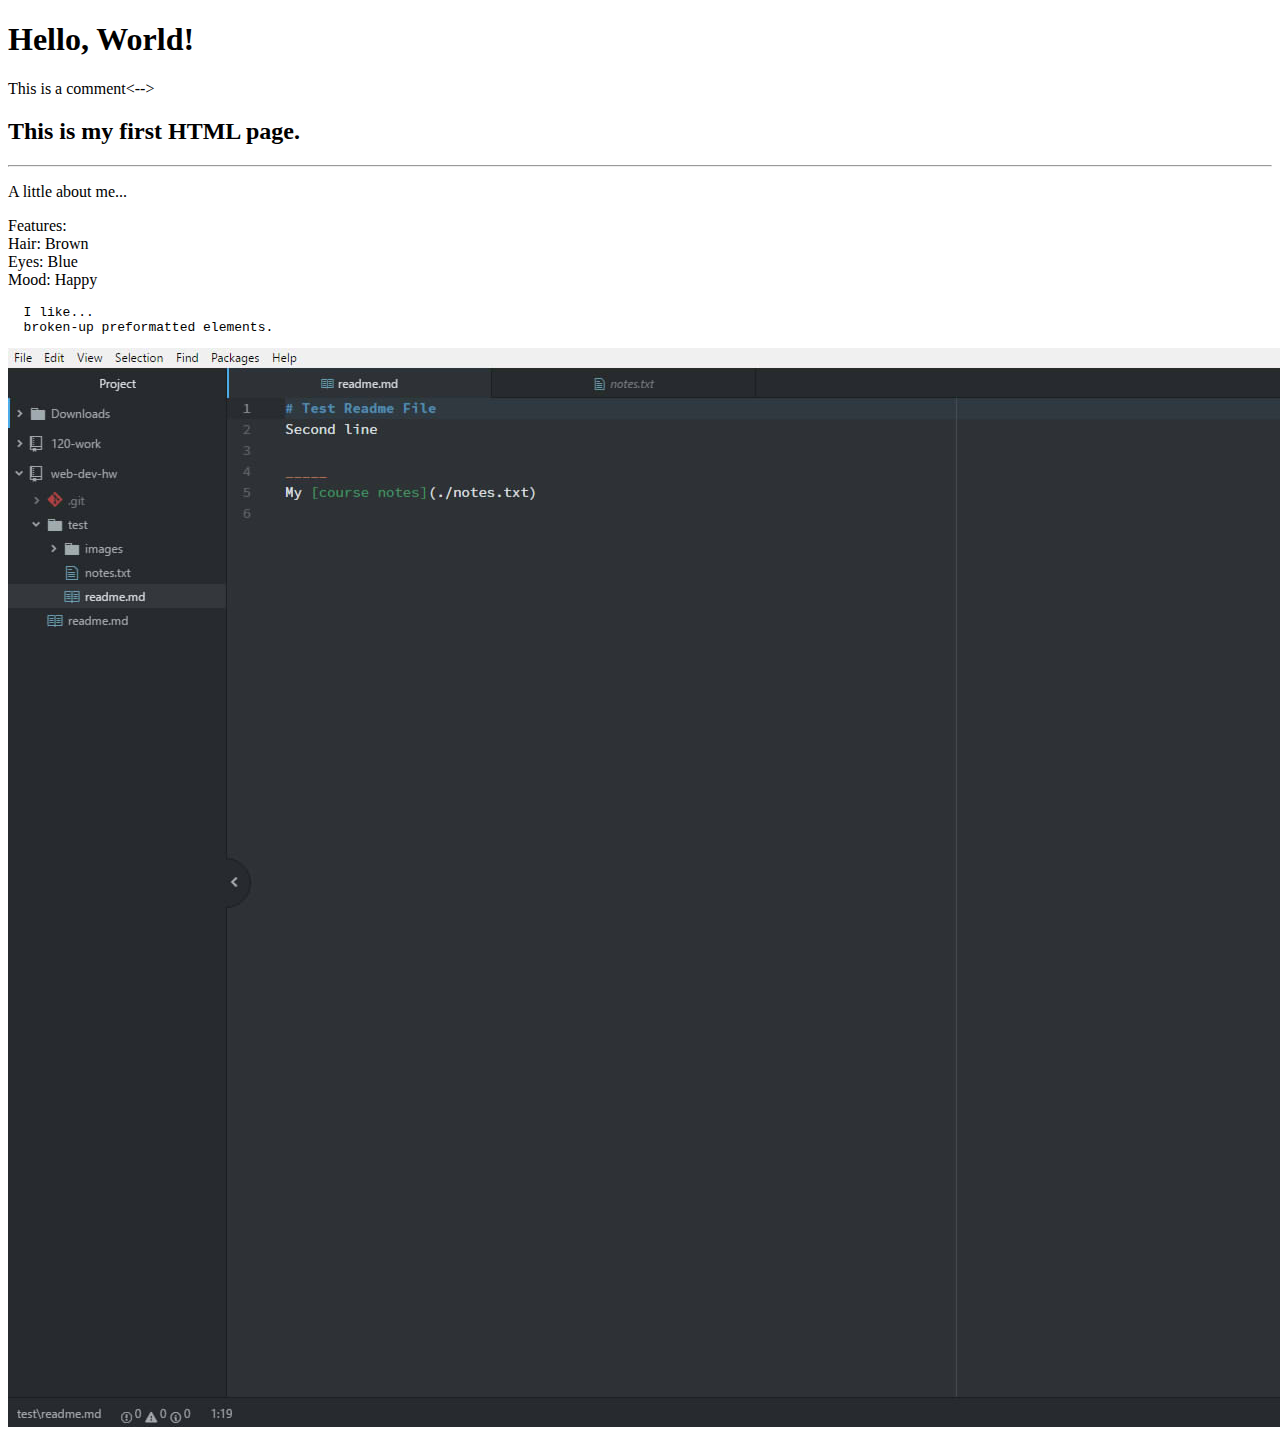
<file: test/about.html>
<!DOCTYPE html>

<h1>Hello, World!</h1>
<!-->This is a comment<-->

<h2>This is my first HTML page.</h2>

<hr />

<p>A little about me...</p>

<p>
  Features:<br />
  Hair: Brown<br />
  Eyes: Blue<br />
  Mood: Happy<br />
</p>

<pre>
  I like...
  broken-up preformatted elements.
</pre>

<img src="./images/screenshot.jpg"/>
</file>
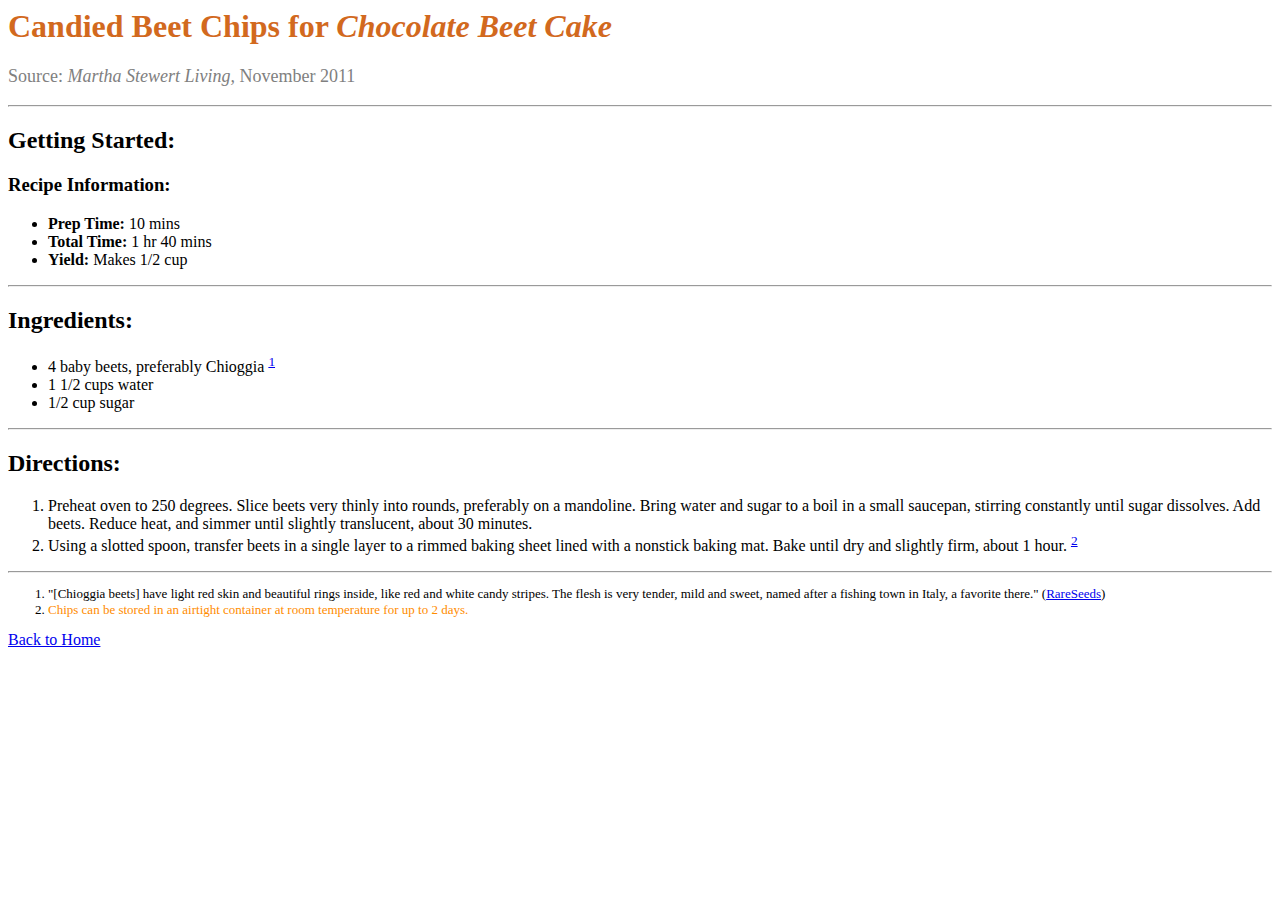
<file: assignment-3/pages/beetcake-garnish.html>
<!DOCTYPE html-->
<!-- A3: Step 2 -->
<html>
  <head>
    <!-- A3: Step 2 -->
    <meta charset="UTF-8">
    <title>Candied Beet Chips Recipe</title>
  </head>

  <body>
    <main>
      <h1 style="color:Chocolate">Candied Beet Chips for <i>Chocolate Beet Cake</i></h1>

      <p style="font-size:large; color:gray">Source: <cite>Martha Stewert Living,</cite> November 2011</p>

      <hr />

      <h2>Getting Started:</h2>

      <h3>Recipe Information:</h3>
        <ul>
          <li><b>Prep Time:</b> 10 mins</li>
          <li><b>Total Time:</b> 1 hr 40 mins</li>
          <li><b>Yield:</b> Makes 1/2 cup</li>
        </ul>

      <hr />

      <h2 id="ingredients">Ingredients:</h2>
        <ul>
          <li>4 baby beets, preferably Chioggia <sup><a href="footnotes1">1</a></sup></li>
          <li>1 1/2 cups water</li>
          <li>1/2 cup sugar</li>
        </ul>

      <hr />

      <h2>Directions:</h2>
        <ol>
          <li>Preheat oven to 250 degrees. Slice beets very thinly into rounds, preferably on a mandoline. Bring water and sugar to a boil in a small saucepan, stirring constantly until sugar dissolves. Add beets. Reduce heat, and simmer until slightly translucent, about 30 minutes.</li>
          <li>Using a slotted spoon, transfer beets in a single layer to a rimmed baking sheet lined with a nonstick baking mat. Bake until dry and slightly firm, about 1 hour. <sup><a href="#footnotes2">2</a></sup></li>
        </ol>

      <hr />
    </main>

    <footer>
      <ol style="font-size:small">
        <li id="footnotes1">"[Chioggia beets] have light red skin and beautiful rings inside, like red and white candy stripes. The flesh is very tender, mild and sweet, named after a fishing town in Italy, a favorite there." (<a href="http://www.rareseeds.com/chioggia-bassano-beet/" target="_blank">RareSeeds</a>)</li>
        <li id="footnotes2"><span style="color:DarkOrange">Chips can be stored in an airtight container at room temperature for up to 2 days.</span></li>
      </ol>

      <a href="../index.html">Back to Home</a>
    </footer>
  </body>
</html>
</file>
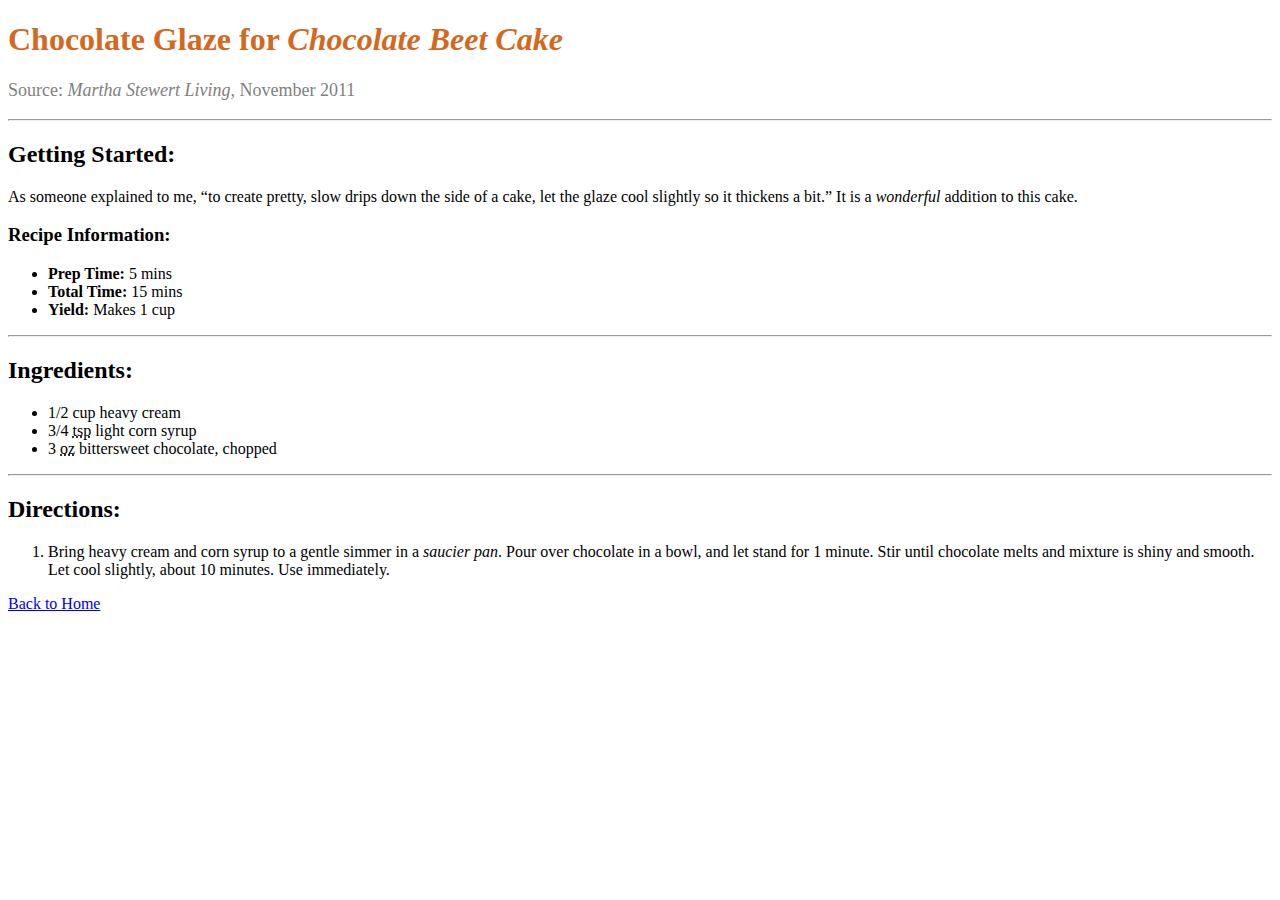
<file: assignment-3/pages/beetcake-glaze.html>
<!DOCTYPE html>
<!-- A3: Step 2 -->
<html>
  <head>
    <!-- A3: Step 2 -->
    <meta charset="UTF-8">
    <title>Chocolate Glaze Recipe</title>
  </head>

  <body>
    <main>
      <h1 style="color:Chocolate">Chocolate Glaze for <i>Chocolate Beet Cake</i></h1>

      <p style="font-size:large; color:gray">Source: <cite>Martha Stewert Living,</cite> November 2011</p>

      <hr />

      <h2>Getting Started:</h2>

      <p>As someone explained to me, <q>to create pretty, slow drips down the side of a cake, let the glaze cool slightly so it thickens a bit.</q> It is a <em>wonderful</em> addition to this cake.</p>

      <h3>Recipe Information:</h3>
        <ul>
          <li><b>Prep Time:</b> 5 mins</li>
          <li><b>Total Time:</b> 15 mins</li>
          <li><b>Yield:</b> Makes 1 cup</li>
        </ul>

      <hr />

      <h2 id="ingredients">Ingredients:</h2>
        <ul>
          <li>1/2 cup heavy cream</li>
          <li>3/4 <abbr title="teaspoon">tsp</abbr> light corn syrup</li>
          <li>3 <abbr title="ounces">oz</abbr> bittersweet chocolate, chopped</li>
        </ul>

      <hr />

      <h2>Directions:</h2>
        <ol>
          <li>Bring heavy cream and corn syrup to a gentle simmer in a <dfn title="pan for preparations requiring repetitive motions such as stirring.">saucier pan</dfn>. Pour over chocolate in a bowl, and let stand for 1 minute. Stir until chocolate melts and mixture is shiny and smooth. Let cool slightly, about 10 minutes. Use immediately.</li>
        </ol>
    </main>

    <footer>
      <a href="../index.html">Back to Home</a>
    </footer>
  </body>
</html>
</file>
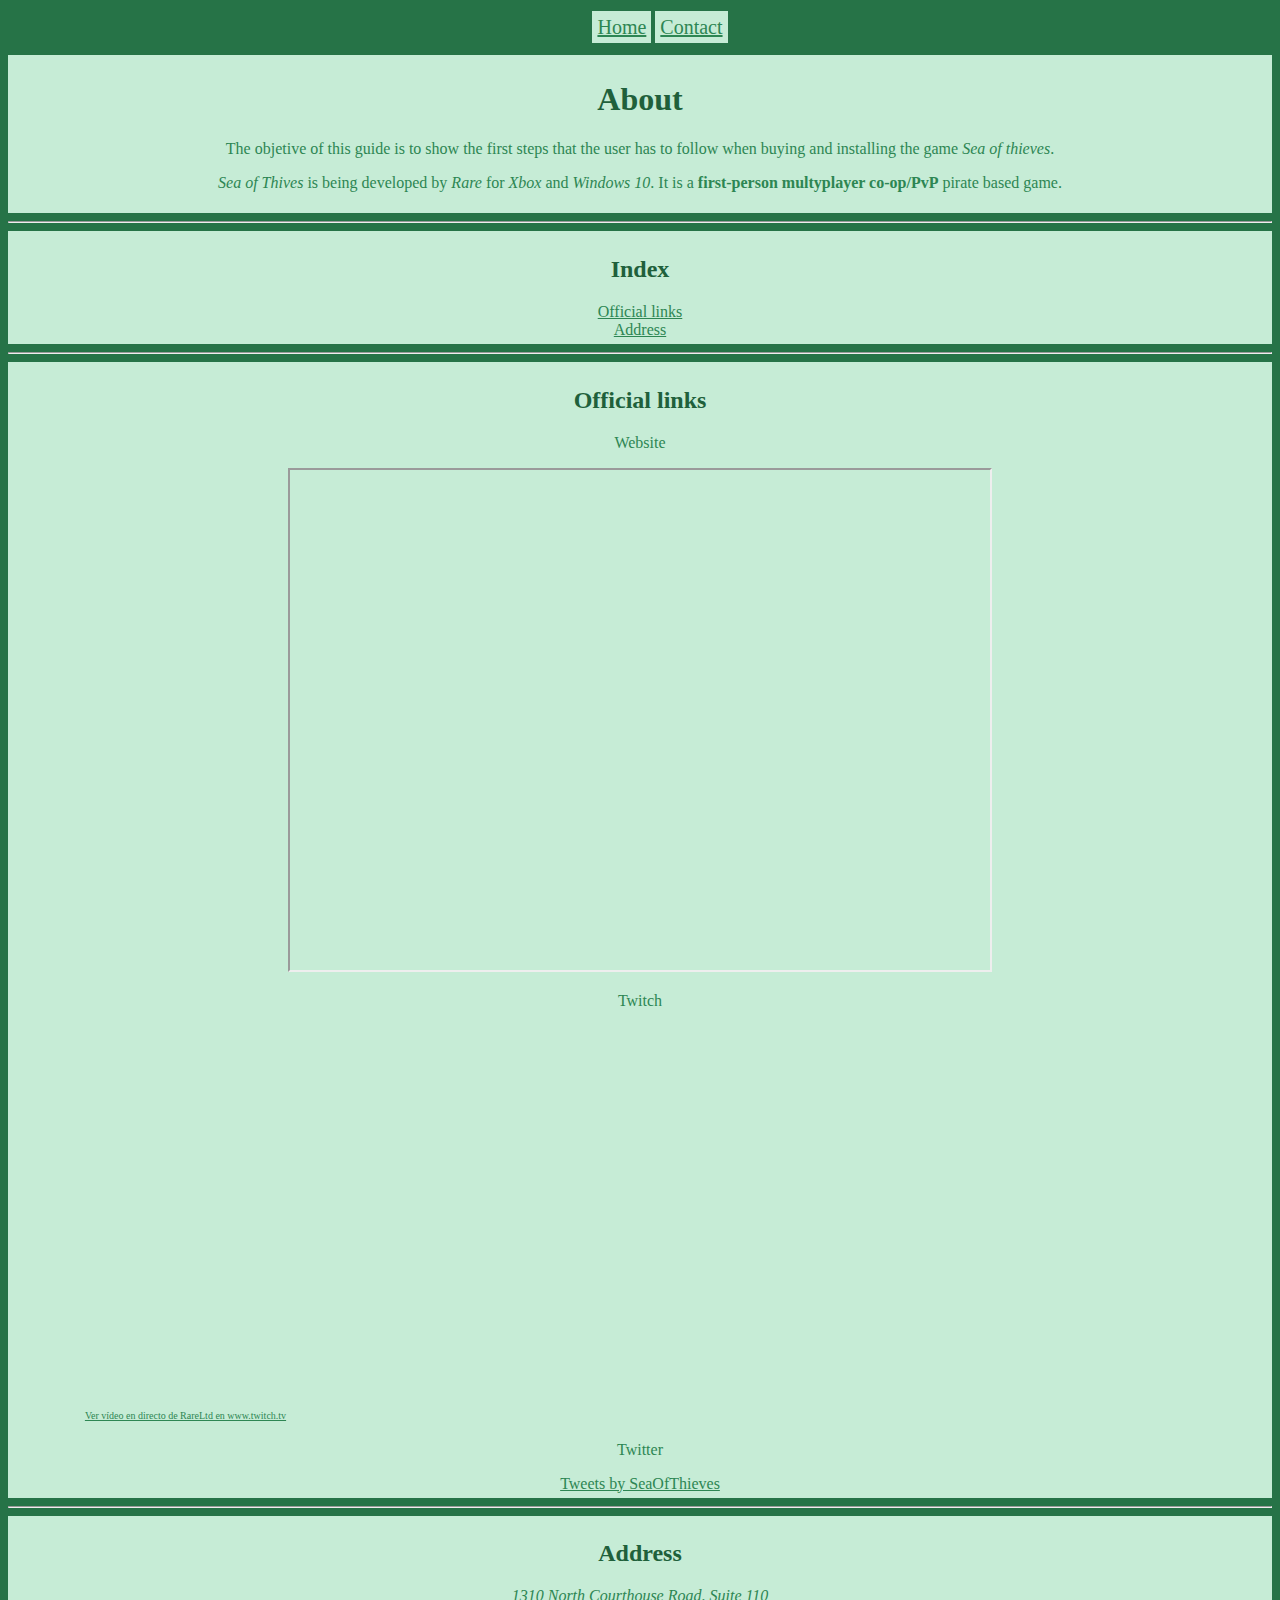
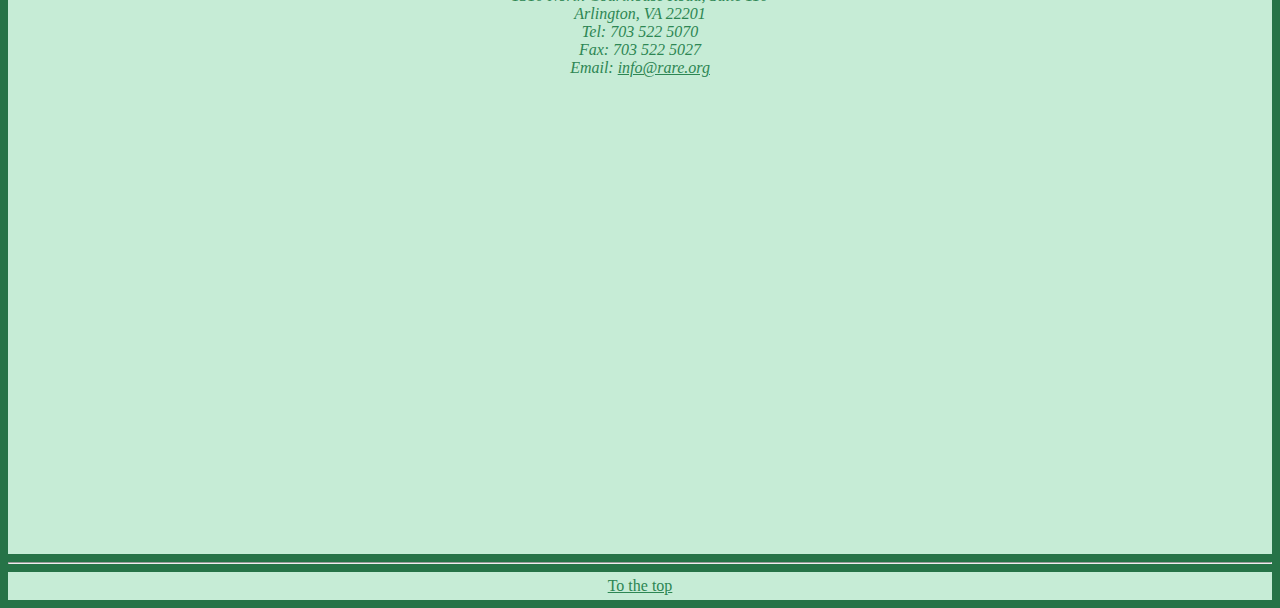
<file: project-2/pages/about.html>
<!DOCTYPE html>
<html>
<head>
  <title>Sea of thives guide about</title>
  <meta name="description" content="More information about Sea of Thieves"/>
  <meta name="author" content="Manuela Cardenas de la Miyar" />
  <meta name="keywords" content="Sea of thieves, guide, starting guide, videogame, about"/>
  <meta name="viewport" content="width=device-width, initial-scale=1.0"/>
  <style>
    body {
      background-color: #267347;
      text-align: center;
    }
    .basic-text {
      background-color: #c6ecd6;
      padding: 5px;
    }
    h1 {
      color: #20603b;
    }
    p {
      color: #2d8653;
    }
    a {
      color: #2d8653;
    }
    .navigation-list {
      display: inline;
      background-color: #c6ecd6;
      padding: 5px;
      color: #2d8653;
      font-size: 20px;
    }
    h2 {
      color: #20603b;
    }
    table, th, td {
      border: 2px solid #20603b;
      border-collapse: collapse;
      text-align: center;
      padding: 5px;
    }
    th{
      color: #c6ecd6;
      background-color: #2d8653;
    }
    td {
      color: #20603b;
    }
    blockquote {
      color: #2d8653;
    }
    ol {
      color: #2d8653;
    }
    address {
      color: #2d8653;
    }
  </style>
</head>

<body>
  <nav>
    <ul id="navigation-bar" class="list">
      <li class="navigation-list"><a href="../index.html">Home</a></li>
      <li class="navigation-list"><a href="./contact.html">Contact</a></li>
    </ul>
  </nav>
</body>

<div class="basic-text" id="about-page-top">
  <h1>About</h1>
  <p>The objetive of this guide is to show the first steps that the user has to follow when buying and installing the game <cite>Sea of thieves</cite>.</p>
  <p><cite>Sea of Thives</cite> is being developed by <em>Rare</em> for <em>Xbox</em> and <em>Windows 10</em>. It is a <strong>first-person multyplayer co-op/PvP</strong> pirate based game.</p>
</div><!--End of about-page-top-->

<hr/>
<div class="index, basic-text" id="about-page-index">
  <h2>Index</h2>
    <a href="#official-links">Official links</a><br/>
    <a href="#address">Address</a><br/>
</div><!--End of home-page-index-->

<hr/>
<div class="basic-text" id="official-links">
  <h2>Official links</h2>
  <p>Website</p>
  <iframe src="https://www.seaofthieves.com/" width="700px" height="500px"></iframe>
  <p>Twitch</p>
  <iframe src="https://player.twitch.tv/?channel=rareltd" frameborder="0" allowfullscreen="true" scrolling="no" height="378" width="620"></iframe><a href="https://www.twitch.tv/rareltd?tt_content=text_link&tt_medium=live_embed" style="padding:2px 0px 4px; display:block; width:345px; font-weight:normal; font-size:10px; text-decoration:underline;">Ver vídeo en directo de RareLtd en www.twitch.tv</a>
  <p>Twitter</p>
  <a class="twitter-timeline" data-width="500" data-height="700" href="https://twitter.com/SeaOfThieves?ref_src=twsrc%5Etfw">Tweets by SeaOfThieves</a> <script async src="https://platform.twitter.com/widgets.js" charset="utf-8"></script>
</div><!--End of official-links-->

<hr/>
<div class="basic-text" id="address">
  <h2>Address</h2>
  <address>
    1310 North Courthouse Road, Suite 110<br/>
    Arlington, VA 22201<br/>
    Tel: 703 522 5070<br/>
    Fax: 703 522 5027<br/>
    Email: <a href="malto:info@rare.org">info@rare.org</a>
  </address>
  <br/>
  <iframe src="https://www.google.com/maps/embed?pb=!1m18!1m12!1m3!1d3105.545860752779!2d-77.08591468420217!3d38.88863097957187!2m3!1f0!2f0!3f0!3m2!1i1024!2i768!4f13.1!3m3!1m2!1s0x89b7b68a35e7616f%3A0x70eb6bb21870eb63!2s1310+N+Courthouse+Rd+%23110%2C+Arlington%2C+VA+22201!5e0!3m2!1ses!2sus!4v1522734483148" width="600" height="450" frameborder="0" style="border:0" allowfullscreen></iframe>

</div>

<hr/>
<div class="basic-text" id="to-the-top-about">
    <a href="#about-page-top">To the top</a>
</div><!--End of to-the-top-about-->
</html>
</file>
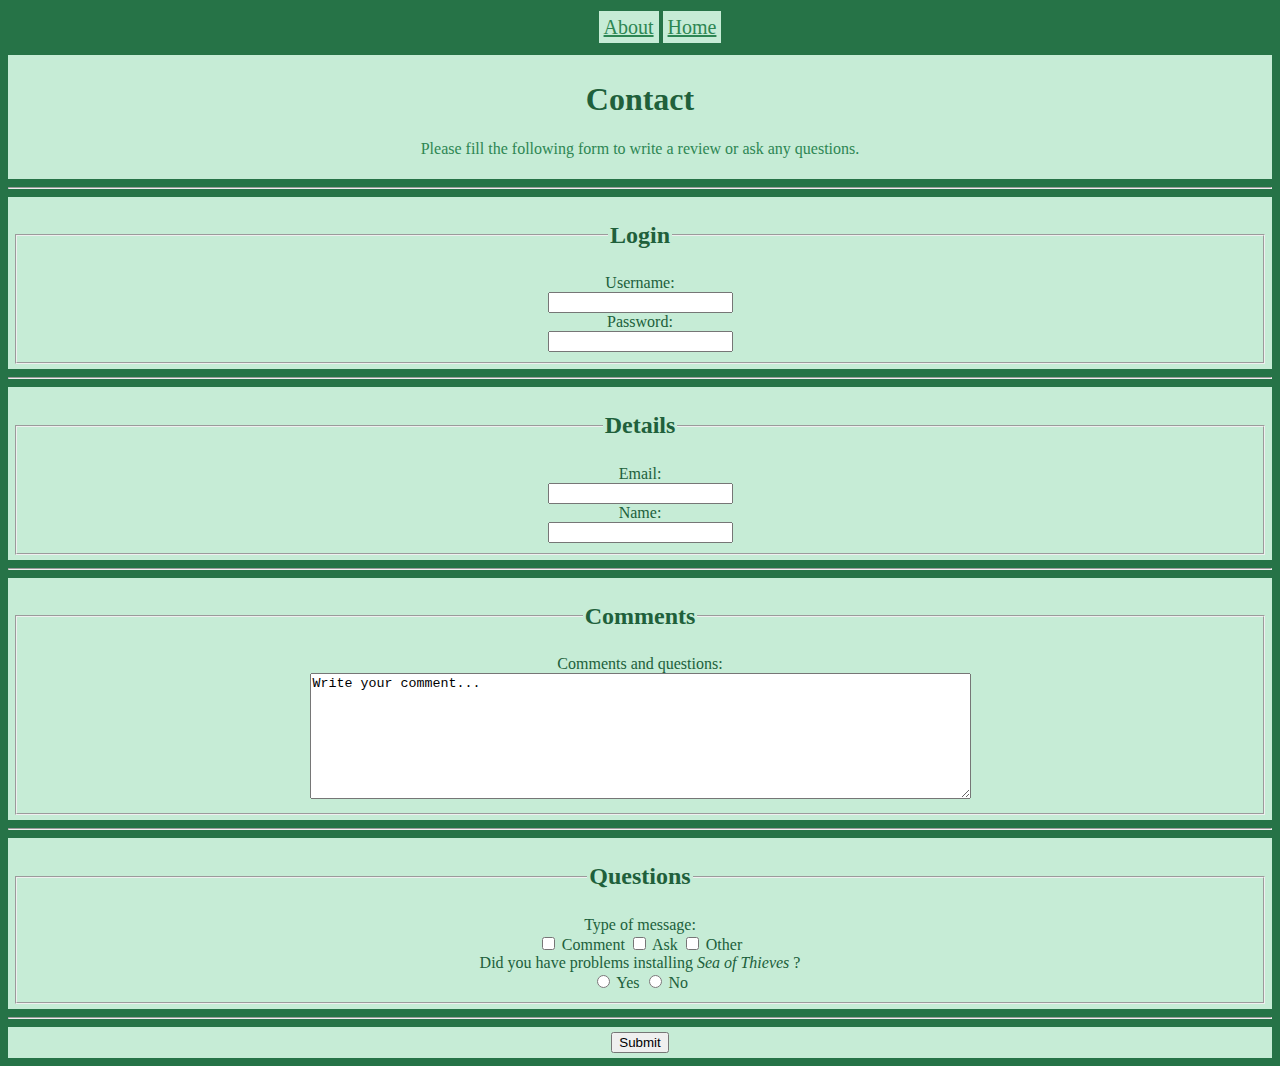
<file: project-2/pages/contact.html>
<!DOCTYPE html>
<html>
<head>
  <title>Sea of thives guide contact</title>
  <meta charset="utf-8"/>
  <meta name="description" content="Contact page of the Sea of Thieves guide"/>
  <meta name="author" content="Manuela Cardenas de la Miyar" />
  <meta name="keywords" content="Sea of thieves, guide, starting guide, videogame, contact"/>
  <meta name="viewport" content="width=device-width, initial-scale=1.0"/>
  <style>
    body {
      background-color: #267347;
      text-align: center;
    }
    .basic-text {
      background-color: #c6ecd6;
      padding: 5px;
    }
    h1 {
      color: #20603b;
    }
    p {
      color: #2d8653;
    }
    a {
      color: #2d8653;
    }
    .navigation-list {
      display: inline;
      background-color: #c6ecd6;
      padding: 5px;
      color: #2d8653;
      font-size: 20px;
    }
    h2 {
      color: #20603b;
    }
    table, th, td {
      border: 2px solid #20603b;
      border-collapse: collapse;
      text-align: center;
      padding: 5px;
    }
    th{
      color: #c6ecd6;
      background-color: #2d8653;
    }
    td {
      color: #20603b;
    }
    blockquote {
      color: #2d8653;
    }
    ol {
      color: #2d8653;
    }
    label{
      color: #20603b;
    }
    fieldset {
      color: #20603b;
    }
    legend {
      color: #20603b;
    }
  </style>
</head>

<body>
  <nav>
    <ul id="navigation-bar" class="list">
      <li class="navigation-list"><a href="./about.html">About</a></li>
      <li class="navigation-list"><a href="../index.html">Home</a></li>
    </ul>
  </nav>

  <div class="basic-text" id="contact-page-top">
    <h1>Contact</h1>
    <p>Please fill the following form to write a review or ask any questions.</p>
  </div><!--End of contact-page-top-->

<hr/>
<div class="basic-text" id="login-contact-form">
<form>
  <fieldset>
    <legend><h2>Login</h2></legend>
    <label>Username:<br/>
      <input type="text" name="email" />
    </label><br/>
    <label>Password:</label><br/>
      <input type="password" name="password" />
  </fieldset>
</form>
</div><!--Ed of login-contact-form-->

<hr/>
<div class="basic-text" id="details-contact-form">
<form action="#" method="post">
  <fieldset>
     <legend><h2>Details</h2></legend>
     <label>Email:<br/>
        <input type="text" name="email" />
      </label>
     <br/>
     <label>Name:<br/>
        <input type="text" name="name" />
      </label>
  </fieldset>
</form>
</div><!--End of details-contact-form-->

<hr/>
<div class="basic-text" id="coments-contact-form">
  <form action="#" method="post">
  <fieldset>
    <legend><h2>Comments</h2></legend>
    <label> Comments and questions:<br/>
     <textarea name="comments" id="test-textarea" cols="80" rows="8">Write your comment...</textarea>
   </label>
  </fieldset>
</form>
</div><!--End of comments-contact-form-->

<hr/>
<div class="basic-text" id="questions-contact-form">
  <form action="#" method="post">
    <fieldset>
      <legend><h2>Questions</h2></legend>
      <label>Type of message:<br/>
        <input type="checkbox" name="type-message" value="comment" /> Comment
        <input type="checkbox" name="type-message" value="ask" /> Ask
        <input type="checkbox" name="type-message" value="other" /> Other
      </label>
      <br/>
      <label>Did you have problems installing <cite>Sea of Thieves </cite>?<br/>
        <input type="radio" name="problems" value="yes" /> Yes
        <input type="radio" name="problems" value="no" /> No
      </label>
    </fieldset>
  </form>
</div><!--End of questions-contact-form-->

<hr/>
<div class="basic-text" id="submit-contact-form">
  <form action="#" method="post">
    <input type="submit" name="submit-form" value="Submit" />
  </form>
</div><!--End of submit-contact-form-->
</body>
</html>
</file>
<file: assignment-6/css/style.css>
/* Select all */
* {
  text-align: center;
  /* Align the text to the center */
}

/* Select the body */
body {
  background-color: black;
  /* Color the background black */
  background-image: url(../images/1990s-01.png);
  /* Place the background image */
}

/* Select the paragraph element on .basic-text */
.basic-text>p {
  background-color: rgba(0, 0, 0, 0.8);
  /* Color the .basic-text>p background black and set the opacity to 0.8 */
  padding: 20px;
  /* Add padding */
  border: 5px solid rgb(224, 12, 152);
  /* Add a border and color it */
  color: rgb(238, 216, 11) !important;
  /* Color the text */
  font-family: sans-serif;
  font-size: 20px;
  /* Style the text */
}

/* Select the heading element on .basic-text */
.basic-text h1 {
  font-size: 50px;
  color: rgb(11, 217, 200);
  font-family: sans-serif;
  /* Set the text properties and color it */
}

/* Select the .basic-text div class */
.basic-text {
  width: auto;
  /* Set the div size */
}

/* Select all the heading 1 elements */
h1 {
  padding: 10px;
  /* Add padding */
  background-color: rgba(170, 51, 218, 0.5);
  /* Color the background */
}

/* Select the .image-section div class */
.image-section{
  display: inline-block;
  /* Set the display mode */
  padding: 10px;
  /* Add padding */
}
</file>
<file: assignment-7/css/fonts.css>
@font-face {
  font-family: 'Inconsolata';
  src: url('../fonts/Inconsolata-Regular.ttf') format('opentype');
  font-weight: normal;
  font-style: normal;
}

@font-face {
  font-family: 'Inconsolata';
  src: url('../fonts/Inconsolata-Bold.ttf') format('opentype');
  font-weight: bold;
  font-style: normal;
}

@font-face {
  font-family: 'WorkSans';
  src: url('../fonts/WorkSans-Regular.ttf') format('opentype');
  font-weight: normal;
  font-size: normal;
}

@font-face {
  font-family: 'WorkSans';
  src: url('../fonts/WorkSans-Bold.ttf') format('opentype');
  font-weight: bold;
  font-size: normal;
}

@font-face {
  font-family: 'WorkSans';
  src: url('../fonts/WorkSans-Light.ttf') format('opentype');
  font-weight: 300;
  font-size: normal;
}

@font-face {
  font-family: 'WorkSans';
  src: url('../fonts/WorkSans-Medium.ttf') format('opentype');
  font-weight: 500;
  font-size: normal;
}

@font-face {
  font-family: 'WorkSans';
  src: url('../fonts/WorkSans-SemiBold.ttf') format('opentype');
  font-weight: 600;
  font-size: normal;
}
</file>
<file: assignment-7/css/style.css>
*{
  font-family: 'WorkSans', 'Montserrat', sans-serif;
  background-color: rgb(75, 91, 105);
  text-align: center;
  margin-left: 2.5%;
  margin-right: 2.5%;
}

p {
  background-color: rgb(220, 227, 233);
  padding: 20px;
  line-height: 140%;
  text-align: left;
}

p::first-letter {
  color: rgb(99, 106, 126);
  font-size: 1.5em;
}

h1, h2 {
  font-family: 'Inconsolata', 'Space Mono', monospace;
  text-align: center;
  padding: 10px;
  color: white;
  background-color: rgb(46, 49, 56);
  background-color: rgb(46, 49, 56);
}

button {
  text-align: center;
  font-size: 1.2em;
  color: white;
  font-weight: regular;
  background-color: rgb(46, 49, 56);;
  border-color: #9da0ac #353c45 #353c45 #9da0ac;
  border-width: 5px 5px 5px 5px;
  border-style: solid;
  position: relative;
  margin: auto;
  top: 0.75em;
  bottom: 0.75em;
  padding: 0.5em;
  width: 9em;
  text-align: center;
  text-transform: capitalize;
  font-family: 'WorkSans', 'Montserrat', sans-serif;
  margin-bottom: 5%;
}


a{
  font-family: 'WorkSans', 'Montserrat', sans-serif;

}
button:link {
    color: #ffffff;
}

/* visited link */
button:visited {
    color: #51545c;
}

/* mouse over link */
button:hover {
    color: #999cb1;
}

/* selected link */
button:active {
    color: #353c45;
    border-color: #353c45 #9da0ac #9da0ac #353c45;
}

.intro {
  background-color: rgb(46, 49, 56);
  padding: 10px;
}

.intro>h2 {
  color: rgb(149, 160, 172);
}

.intro-title {
  padding: 1px;
  background-color: rgb(68, 70, 79);
  border: 5px solid rgb(117, 120, 125);
}

.intro-title>h1 {
  background-color: rgb(68, 70, 79);
  color: rgb(254, 254, 255);
}

hr{
  color: rgb(232, 232, 232);
  display: block;
  margin-top: 0.5em;
  margin-bottom: 0.5em;
  margin-left: auto;
  margin-right: auto;
  border-style: inset;
  border-width: 1px;
}
</file>
